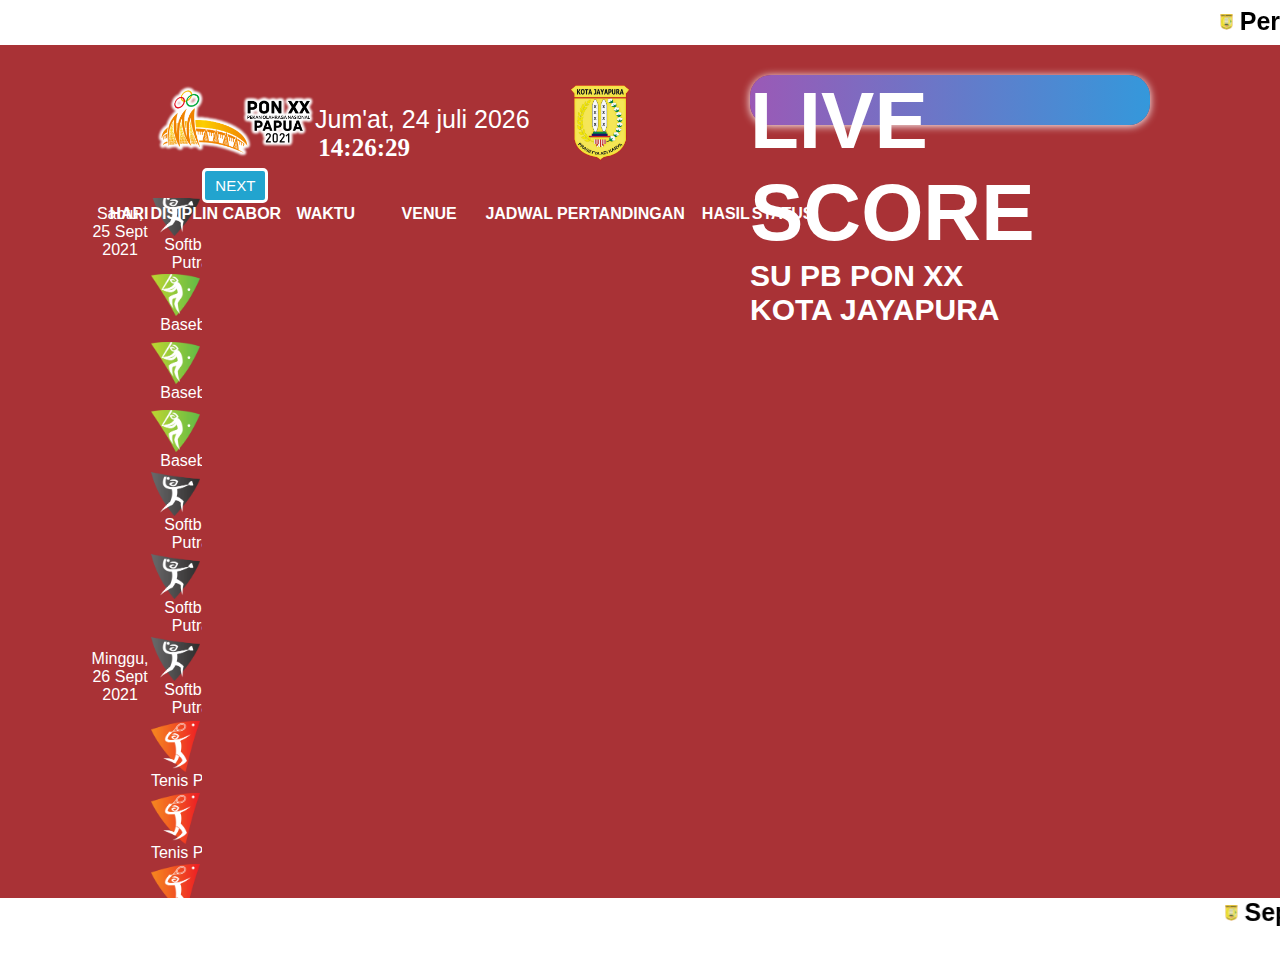
<file: index.html>
<!DOCTYPE html>
<html lang="en">

<head>
    <meta charset="UTF-8">
    <meta http-equiv="X-UA-Compatible" content="IE=edge">
    <meta name="viewport" content="width=device-width, initial-scale=1.0">
    <title>Live Score</title>
</head>
<link rel="stylesheet" type="text/css" href="style.css?as">
<link rel="stylesheet" href="https://cdn.jsdelivr.net/npm/bootstrap@5.1.1/dist/css/bootstrap.min.css" integrity="sha384-F3w7mX95PdgyTmZZMECAngseQB83DfGTowi0iMjiWaeVhAn4FJkqJByhZMI3AhiU" crossorigin="anonymous">
<style>
    a, button,input[type=submit],input[type=reset] {
        font-family: sans-serif;
        font-size: 15px;
        background: #22a4cf;
        color: white;
        border: white 3px solid;
        border-radius: 5px;
        padding: 5px 10px;
        padding: 6px 10px;
        margin-top: 10px;
        float: right;
        margin-right: 50px;
    }
    a {
        text-decoration: none;
    }
    a:hover, button:hover, input[type=submit]:hover, input[type=reset]:hover{
        opacity:0.9;
    }
    </style>
<body>
    <div class="wrapper">
        <center>
            <div class="col-12 text-center">
                <marquee>

                    <p><b><img src="img/logkota.png"> Persiapan Welcome Party </b></p>
                </marquee>
            </div>
        </center>
    </div>
    <div class="row" style="padding: 30px;">
        <div class="col-12 col-md-4 text-left">
            <div class="logo"><img src="img/logopon.png"></div>
        </div>
        <div class="col-12 col-md-4 text-center">
            <div class="live">
                <h1>LIVE SCORE</h1>
                <h1 class="sub">SU PB PON XX<br> KOTA JAYAPURA</h1>    
            </div>
        </div>
        <div class="col-12 col-md-4 text-right">
            <div class="logkota"><img src="img/logkota.png"></div>
        </div>
    </div>
    <div class="row">
        <div class="col-12 col-md-4 text-center">
            <div style="color : #fff;font-size: 25px;" id='dino'></div>
        </div>
        <div class="col-12 col-md-4 text-center">
            
        </div>
        <div class="col-12 col-md-4 text-center">
            <h1 style="font-size: 25px; font-family: verdana; color: #fff; float: right; margin-right: 160px;" id="jam"></h1>
        </div>
    </div>
    <a href="new_medali.html">NEXT</a>
    <div class="navbar">



    </div>

    <script type="text/javascript">
        window.onload = function() {
            jam();
        }

        function jam() {
            var e = document.getElementById('jam'),
                d = new Date(),
                h, m, s;
            h = d.getHours();
            m = set(d.getMinutes());
            s = set(d.getSeconds());

            e.innerHTML = h + ':' + m + ':' + s;

            setTimeout('jam()', 1000);
        }

        function set(e) {
            e = e < 10 ? '0' + e : e;
            return e;
        }
    </script>
    <script type='text/javascript'>
        window.setTimeout("hari()", 0)

        function hari() {
            var namah = new Array("Minggu", "Senin", "Selasa", "Rabu", "Kamis", "Jum'at", "Sabtu");
            var namab = new Array("januari", "februari", "maret", "april", "mei", "juni", "juli", "agustus", "September", "Oktober", "desember");
            var tanggal = new Date();
            setTimeout("hari()", 0);
            document.getElementById("dino").innerHTML = namah[tanggal.getDay()] + ", " + tanggal.getDate() + " " + namab[tanggal.getMonth()] + " " + tanggal.getFullYear();
        }
    </script>

    <section>
        <table class="table table-light table-hover table-responsive">
            <thead>
                <tr>
                    <th>
                        <h4><b>&nbsp;&nbsp;&nbsp;&nbsp;HARI</b></h4>
                    </th>
                    <th>
                        <h4><b>DISIPLIN CABOR</b></h4>
                    </th>
                    <th>
                         <h4><b>&nbsp;&nbsp;&nbsp;WAKTU&nbsp;&nbsp;&nbsp;&nbsp;</b></h4>
                    </th>
                    <th>
                        <h4><b>&nbsp;&nbsp;&nbsp;&nbsp;&nbsp;&nbsp;VENUE&nbsp;&nbsp;&nbsp;&nbsp;&nbsp;&nbsp;</b></h4>
                    </th>
                    <th>
                        <h4><b>JADWAL PERTANDINGAN</b></h4>
                    </th>
                    <th>
                        <h4 style="text-align: right; margin-left: 15px;"><b>HASIL</b></h4>
                        <left></left>
                    </th>
                    <th>
                        <h4><b>STATUS</b></h4>
                    </th>
                </tr>
            </thead>
        </table>
        <div id="contain">
            <table class="table table-light table-hover table-responsive">
                <tbody >
                    <tr  >
                        <td> Sabtu, 25 Sept 2021</td>
                        <td class="sb"><img src="img/softball1.png"  >Softball Putra</td>
                        <td>08.30 - 10.30</td>
                        <td>Agus Kafiar Uncen</td>
                        <td>PAPUA BARAT &nbsp; -&nbsp; KALIMANTAN TIMUR</td>
                        <td>7&nbsp;-&nbsp;0</td>
                        <td>
                            <div class="end">END</div>
                        </td>
                        </td>
                    </tr>
                    <tr>
                        <td></td>
                        <td class="sb"><img src="img/baseball.png">Baseball</td>
                        <td>08.30 - 12.00</td>
                        <td>Marthen Indey Auri</td>
                        <td>DKI JAKARTA &nbsp; -&nbsp; BANTEN</td>
                        <td>9&nbsp;-&nbsp;2</td>
                        <td>
                            <div class="end">END</div>
                        </td>
                        </td>

                    </tr>
                    <tr>
                        <td></td>
                        <td class="sb"><img src="img/baseball.png">Baseball</td>
                        <td>08.30 - 12.00</td>
                        <td>Agus Kafiar Uncen</td>
                        <td>KALIMANTAN TIMUR &nbsp; -&nbsp; KALIMANTAN TENGAH</td>
                        <td>16&nbsp;-&nbsp;1</td>
                        <td>
                            <div class="end">END</div>
                        </td>
                    </tr>
                    <tr>
                        <td></td>
                        <td class="sb"><img src="img/baseball.png">Baseball</td>
                        <td>13.00 - 16.30</td>
                        <td>Marthen Indey Auri</td>
                        <td>LAMPUNG &nbsp; -&nbsp; PAPUA</td>
                        <td>15&nbsp;-&nbsp;9</td>
                        <td>
                            <div class="end">END</div>
                        </td>
                        </td>
                    </tr>
                    <tr>
                        <td></td>
                        <td class="sb"><img src="img/softball1.png">Softball Putra</td>
                        <td>10.45 - 12.45</td>
                        <td>Agus Kafiar Uncen</td>
                        <td>LAMPUNG &nbsp; -&nbsp; PAPUA</td>
                        <td>8&nbsp;-&nbsp;0</td>
                        <td>
                            <div class="end">END</div>
                        </td>
                    </tr>
                    <tr>
                        <td></td>
                        <td class="sb"><img src="img/softball1.png">Softball Putra</td>
                        <td>13.00 - 15.00</td>
                        <td>Agus Kafiar Uncen</td>
                        <td>BANTEN &nbsp; -&nbsp; SULAWESI TENGGARA</td>
                        <td>0&nbsp;-&nbsp;7</td>
                        <td>
                            <div class="end">END</div>
                        </td>
                    </tr>
                    <tr>
                        <td>Minggu, 26 Sept 2021</td>
                        <td class="sb"><img src="img/softball1.png">Softball Putra</td>
                        <td>13.00 - 15.00</td>
                        <td>Agus Kafiar Uncen</td>
                        <td>BANTEN &nbsp; -&nbsp; DKI JAKARTA</td>
                        <td>2&nbsp;-&nbsp;10</td>
                        <td>
                            <div class="end">END</div>
                        </td>
                    </tr>
                    <tr>
                        <td></td>
                        <td class="sb"><img src="img/tenis.png">Tenis Putra</td>
                        <td>13.00 - Selesai</td>
                        <td>Lapangan Tenis Walikota</td>
                        <td>JAWA BARAT &nbsp; -&nbsp; NUSA TENGGARA BARAT </td>
                        <td>2&nbsp;-&nbsp;1</td>
                        <td>
                            <div class="end">END</div>
                        </td>
                    </tr>
                    <tr>
                        <td></td>
                        <td class="sb"><img src="img/tenis.png">Tenis Putra </td>
                        <td>13.00 - Selesai</td>
                        <td>Lapangan Tenis Walikota</td>
                        <td>DKI JAKARTA &nbsp; -&nbsp; JAWA TENGAH </td>
                        <td>2&nbsp;-&nbsp;1</td>
                        <td>
                            <div class="end">END</div>
                        </td>
                    </tr>
                    <tr>
                        <td></td>
                        <td class="sb"><img src="img/tenis.png">Tenis Putra </td>
                        <td>13.00 - Selesai</td>
                        <td>Lapangan Tenis Walikota</td>
                        <td>PAPUA &nbsp; -&nbsp; SUMATERA SELATAN</td>
                        <td>3&nbsp;-&nbsp;0</td>
                        <td>
                            <div class="end">END</div>
                        </td>
                    </tr>
                    <tr>
                        <td></td>
                        <td class="sb"><img src="img/tenis.png">Tenis Putra</td>
                        <td>13.00 - Selesai</td>
                        <td>Lapangan Tenis Walikota</td>
                        <td>KALIMANTAN TIMUR &nbsp; -&nbsp; BALI</td>
                        <td>3&nbsp;-&nbsp;0</td>
                        <td>
                            <div class="end">END</div>
                        </td>
                    </tr>
                    <tr>
                        <td></td>
                        <td class="sb"><img src="img/tenis.png">Tenis Putri </td>
                        <td>13.00 - Selesai</td>
                        <td>Lapangan Tenis Walikota</td>
                        <td>PAPUA BARAT &nbsp; -&nbsp; KALIMANTAN SELATAN</td>
                        <td>3&nbsp;-&nbsp;0</td>
                        <td>
                            <div class="end">END</div>
                        </td>
                    </tr>
                    <tr>
                        <td></td>
                        <td class="sb"><img src="img/tenis.png">Tenis Putri </td>
                        <td>13.00 - Selesai</td>
                        <td>Lapangan Tenis Walikota</td>
                        <td>JAWA BARAT &nbsp; -&nbsp; SUMATRA SELATAN</td>
                        <td>3&nbsp;-&nbsp;0</td>
                        <td>
                            <div class="end">END</div>
                        </td>
                    </tr>
                    <tr>
                        <td></td>
                        <td class="sb"><img src="img/tenis.png">Tenis Putri </td>
                        <td>13.00 - Selesai</td>
                        <td>Lapangan Tenis Walikota</td>
                        <td>DKI JAKARTA &nbsp; -&nbsp; JAWA TENGAH</td>
                        <td>3&nbsp;-&nbsp;0</td>
                        <td>
                            <div class="end">END</div>
                        </td>
                    </tr>
                    <tr>
                        <td></td>
                        <td class="sb"><img src="img/softball1.png">Softball Putra</td>
                        <td>14.14 - 16.15</td>
                        <td>Marthen Indey Auri</td>
                        <td>PAPUA BARAT &nbsp; -&nbsp; PAPUA</td>
                        <td>3&nbsp;-&nbsp;4</td>
                        <td>
                            <div class="end">END</div>
                        </td>
                    </tr>
                  
                    <tr>
                        <td>Senin, 27 Sept 2021</td>
                        <td class="sb"><img src="img/takraw.png">Sepak Takraw Putra</td>
                        <td>08.00 - 11.00</td>
                        <td>GOR Trikora Uncen</td>
                        <td>JAWA TIMUR &nbsp; -&nbsp; DKI JAKARTA</td>
                        <td>2&nbsp;-&nbsp;1</td>
                        <td ><div class="end">END</div></td>
                    </tr>

                    <tr>
                        <td></td>
                        <td class="sb"><img src="img/takraw.png">Sepak Takraw Putra</td>
                        <td>08.00 - 11.00</td>
                        <td>GOR Trikora Uncen</td>
                        <td>SULAWESI SELATAN &nbsp; -&nbsp; PAPUA</td>
                        <td>3&nbsp;-&nbsp;0</td>
                        <td><div class="end">END</div></td>
                    </tr>

                    <tr>
                        <td></td>
                        <td class="sb"><img src="img/takraw.png">Sepak Takraw Putri</td>
                        <td>08.00 - 11.00</td>
                        <td>GOR Trikora Uncen</td>
                        <td>DKI JAKARTA &nbsp; -&nbsp; RIAU</td>
                        <td>3&nbsp;-&nbsp;0</td>
                        <td><div class="end">END</div></td>
                    </tr>

                    <tr>
                        <td></td>
                        <td class="sb"><img src="img/Dayung.png">Dayung Canoeing</td>
                        <td>08.00</td>
                        <td>Teluk Yotefa (H1)</td>
                        <td>SULAWESI UTARA <br> SUMATRA UTARA <br> DKI JAKARTA <br> MALUKU <br> BANTEN</td>
                        <td>&nbsp;-&nbsp;</td>
                        <td><div class="end">END</div></td>
                    </tr>
                    <tr>
                        <td></td>
                        <td class="sb"><img src="img/Dayung.png">Dayung Canoeing</td>
                        <td>08.15</td>
                        <td>Teluk Yotefa (H1)</td>
                        <td>PAPUA BARAT <br> SUMATRA BARAT <br> KALIMANTAN SELATAN <br> KALIMANTAN TENGAH <br> DKI JAKARTA <br> SULAWESI BARAT</td>
                        <td>&nbsp;-&nbsp;</td>
                        <td><div class="end">END</div></td>
                        </td>
                    </tr>
                    <tr>
                        <td></td>
                        <td class="sb"><img src="img/Dayung.png">Dayung Canoeing</td>
                        <td>08.30</td>
                        <td>Teluk Yotefa (H2)</td>
                        <td>JAMBI <br> KALIMANTAN TENGAH  <br> JAWA TIMUR <br> DKI JAKARTA <br> SULAWESI SELATAN <br> RIAU</td>
                        <td>&nbsp;-&nbsp;</td>
                        <td><div class="end">END</div></td>
                        </td>
                    </tr>
                    <tr>
                        <td></td>
                        <td class="sb"><img src="img/softball1.png">Softball Putra</td>
                        <td>08.30 - 10.30</td>
                        <td>Agus Kafiar Uncen</td>
                        <td>LAMPUNG - BANTEN</td>
                        <td>12&nbsp;-&nbsp;1</td>
                        <td> <div class="end">END</div></td>
                    </tr>
                    <tr>
                        <td></td>
                        <td class="sb"><img src="img/baseball.png">Baseball</td>
                        <td>08.30 - 12.00</td>
                        <td>Agus Kafiar Uncen</td>
                        <td>KALIMANTAN TIMUR VS PAPUA</td>
                        <td>12&nbsp;-&nbsp;2</td>
                        <td><div class="end">END</div></td>
                    </tr>
                    <tr>
                        <td></td>
                        <td class="sb"><img src="img/baseball.png">Baseball</td>
                        <td>08.30 - 12.00</td>
                        <td>Marthen Indey Auri</td>
                        <td>LAMPUNG VS JAWA BARAT</td>
                        <td>&nbsp;-&nbsp;</td>
                        <td>On Schedule
                        </td>
                        </td>
                    </tr>
                    <tr>
                        <td></td>
                        <td class="sb"><img src="img/Dayung.png">Dayung Canoeing</td>
                        <td>08.45</td>
                        <td>Teluk Yotefa (H1)</td>
                        <td>JAWA TIMUR <br>JAMBI  <br> PAPUA <br> SULAWESI UTARA <br> SULAWESI BARAT <br> KALIMANTAN SELATAN </td>
                        <td>&nbsp;-&nbsp;</td>
                        <td><div class="end">END</div></td>
                        </td>
                    </tr>
                    <tr>
                        <td></td>
                        <td class="sb"><img src="img/Dayung.png">Dayung Canoeing</td>
                        <td>09.00</td>
                        <td>Teluk Yotefa (H2)</td>
                        <td>JAMBI <br>SUMATRA BARAT <br>PAPUA  <br> JAWA TIMUR <br>LAMPUNG </td>
                        <td>&nbsp;-&nbsp;</td>
                        <td><div class="end">END</div></td>
                        </td>
                    </tr>
                    <tr>
                        <td></td>
                        <td class="sb"><img src="img/tenis.png">Tenis Putra</td>
                        <td>09.00</td>
                        <td>Lapangan Tenis Walikota</td>
                        <td>JAWA TIMUR VS NUSA TENGGARA BARAT </td>
                        <td>2&nbsp;-&nbsp;0</td>
                        <td><div class="end">END</div>
                        </td>
                        </td>
                    </tr>
                    <tr>
                        <td></td>
                        <td class="sb"><img src="img/tenis.png">Tenis Putra</td>
                        <td>09.00</td>
                        <td>Lapangan Tenis Walikota</td>
                        <td>PAPUA BARAT  VS JAWA TENGAH </td>
                        <td>2&nbsp;-&nbsp;0</td>
                        <td><div class="end">END</div>
                        </td>
                        </td>
                    </tr>
                    <tr>
                        <td></td>
                        <td class="sb"><img src="img/tenis.png">Tenis Putra</td>
                        <td>09.00</td>
                        <td>Lapangan Tenis Walikota</td>
                        <td>BENGKULU VS SUMATERA SELATAN </td>
                        <td>2&nbsp;-&nbsp;0</td>
                        <td><div class="end">END</div>
                        </td>
                        </td>
                    </tr>
                    <tr>
                        <td></td>
                        <td class="sb"><img src="img/tenis.png">Tenis Putra</td>
                        <td>09.00</td>
                        <td>Lapangan Tenis Walikota</td>
                        <td>BANGKA BELITUNG VS BALI </td>
                        <td>1&nbsp;-&nbsp;2</td>
                        <td><div class="end">END</div>
                        </td>
                        </td>
                    </tr>
                    <tr>
                        <td></td>
                        <td class="sb"><img src="img/tenis.png">Tenis Putra</td>
                        <td>09.00</td>
                        <td>Lapangan Tenis Walikota</td>
                        <td> JAWA TIMUR VS KALIMANTAN SELATAN</td>
                        <td>2&nbsp;-&nbsp;0</td>
                        <td><div class="end">END</div>
                        </td>
                        </td>
                    </tr>
                    <tr>
                        <td></td>
                        <td class="sb"><img src="img/tenis.png">Tenis Putra</td>
                        <td>09.00</td>
                        <td>Lapangan Tenis Walikota</td>
                        <td>PAPUA VS SUMATERA SELATAN </td>
                        <td>2&nbsp;-&nbsp;0</td>
                        <td><div class="end">END</div>
                        </td>
                        </td>
                    </tr>
                    <tr>
                        <td></td>
                        <td class="sb"><img src="img/tenis.png">Tenis Putra</td>
                        <td>09.00</td>
                        <td>Lapangan Tenis Walikota</td>
                        <td>NUSA TENGGARA BARAT VS JAWA TENGAH </td>
                        <td>1&nbsp;-&nbsp;2</td>
                        <td><div class="end">END</div>
                        </td>
                        </td>
                    </tr>
                    <tr>
                        <td></td>
                        <td class="sb"><img src="img/Dayung.png">Dayung Canoeing</td>
                        <td>09.15</td>
                        <td>Teluk Yotefa (H2)</td>
                        <td>JAWA TIMUR<br>BANTEN<br>JAWA BARAT<br>SULAWESI UTARA<br>JAMBI<br>PAPUA</td>
                        <td>&nbsp;-&nbsp;</td>
                        <td><div class="end">END</div></td>
                        </td>
                    </tr>
                    <tr>
                        <td></td>
                        <td class="sb"><img src="img/Dayung.png">Dayung Canoeing</td>
                        <td>09.30</td>
                        <td>Teluk Yotefa (H2)</td>
                        <td>JAWA BARAT<br>SULAWESI UTARA <br> PAPUA BARAT <br> KALIMANTAN SELATAN  <br>PAPUA<br>BANTEN </td>
                        <td>&nbsp;-&nbsp;</td>
                        <td><div class="end">END</div></td>
                        </td>
                    </tr>
                    <tr>
                        <td></td>
                        <td class="sb"><img src="img/Dayung.png">Dayung Canoeing</td>
                        <td>09.45</td>
                        <td>Teluk Yotefa (H2)</td>
                        <td>SUMATERA BARAT <br>JAWA BARAT <br> PAPUA BARAT <br>SULAWESI TENGAH  <br>BANTEN </td>
                        <td>&nbsp;-&nbsp;</td>
                        <td><div class="end">END</div></td>
                        </td>
                    </tr>
                    <tr>
                        <td></td>
                        <td class="sb"><img src="img/Dayung.png">Dayung Canoeing</td>
                        <td>10.00</td>
                        <td>Teluk Yotefa (H3)</td>
                        <td> JAWA TENGAH<br>KALIMANTAN TENGAH <br>RIAU  <br> JAWA BARAT </td>
                        <td>&nbsp;-&nbsp;</td>
                        <td><div class="end">END</div></td>
                        </td>
                    </tr>
                    <tr>
                        <td></td>
                        <td class="sb"><img src="img/sepaturoda.png">Sepatu Roda Putri</td>
                        <td>10.30-12.00</td>
                        <td>Klementinal Roller Sport Arena</td>
                        <td>FINAL ITT 100 M</td>
                        <td>&nbsp;-&nbsp;</td>
                        <td>On Schedule
                        </td>
                        </td>
                    </tr>
                    <tr>
                        <td></td>
                        <td class="sb"><img src="img/sepaturoda.png">Sepatu Roda Putra</td>
                        <td>10.30-12.00</td>
                        <td>Klementinal Roller Sport Arena</td>
                        <td>FINAL ITT 100 M</td>
                        <td>&nbsp;-&nbsp;</td>
                        <td>On Schedule
                        </td>
                        </td>
                    </tr>
                    <tr>
                        <td></td>
                        <td class="sb"><img src="img/softball1.png">Softball Putra</td>
                        <td>10.45-12.45</td>
                        <td>Agus Kafiar Uncen</td>
                        <td>PAPUA - SULAWESI TENGGARA</td>
                        <td>3&nbsp;-&nbsp;5</td>
                        <td> <div class="end">END</div>
                        </td>
                        </td>
                    </tr>
                 
                    <tr>
                        <td></td>
                        <td class="sb"><img src="img/takraw.png">Sepak Takraw Putra</td>
                        <td>13.00 - 16.00</td>
                        <td>GOR Trikora Uncen</td>
                        <td>DKI JAKARTA - RIAU </td>
                        <td>3&nbsp;-&nbsp;0</td>
                        <td><div class="end">END</div>
                        </td>
                        </td>
                    </tr>
                    <tr>
                        <td></td>
                        <td class="sb"><img src="img/takraw.png">Sepak Takraw</td>
                        <td>12.00</td>
                        <td>GOR Trikora Uncen</td>
                        <td>SULAWESI SELATAN - PAPUA </td>
                        <td>3&nbsp;-&nbsp;0</td>
                        <td><div class="end">END</div>
                        </td>
                        </td>
                    </tr>
                    <tr>
                        <td></td>
                        <td class="sb"><img src="img/takraw.png">Sepak Takraw</td>
                        <td>12.00</td>
                        <td>GOR Trikora Uncen</td>
                        <td>DKI JAKARTA - JAWA TIMUR</td>
                        <td>1&nbsp;-&nbsp;2</td>
                        <td><div class="end">END</div> </td>
                    </tr>
                    <tr>
                        <td></td>
                        <td class="sb"><img src="img/softball1.png">Softball Putra</td>
                        <td>13.00 - 15.00</td>
                        <td>Agus Kafiar Uncen</td>
                        <td>DKI JAKARTA - KALIMANTAN TIMUR  </td>
                        <td>7&nbsp;-&nbsp;0</td>
                        <td><div class="end">END</div>
                        </td>
                        </td>
                    </tr>
                    <tr>
                        <td></td>
                        <td class="sb"><img src="img/baseball.png">Baseball</td>
                        <td>13.00 - 16.30</td>
                        <td>Marthen Indey Auri</td>
                        <td>KALIMANTAN TENGAH - BANTEN</td>
                        <td>&nbsp;-&nbsp;</td>
                        <td><div class="end">END</div></td>
                        </td>
                    </tr>
                    <tr>
                        <td></td>
                        <td class="sb"><img src="img/sepaturoda.png">Sepatu Roda Putri</td>
                        <td>14.30-16.00</td>
                        <td>Klementinal Roller Sport Arena</td>
                        <td>FINAL ITT 400 M</td>
                        <td>&nbsp;-&nbsp;</td>
                        <td>On Schedule
                        </td>
                        </td>
                    </tr>
                    <tr>
                        <td></td>
                        <td class="sb"><img src="img/sepaturoda.png">Sepatu Roda Putra</td>
                        <td>14.30-16.00</td>
                        <td>Klementinal Roller Sport Arena</td>
                        <td>FINAL ITT 400 M</td>
                        <td>&nbsp;-&nbsp;</td>
                        <td>On Schedule
                        </td>
                        </td>
                    </tr>
                   
                    <tr>
                        <td></td>
                        <td class="sb"><img src="img/sepakbola.png">Sepak Bola</td>
                        <td>15.00</td>
                        <td>Stadion Mandala</td>
                        <td>PAPUA &nbsp; -&nbsp; JAWA BARAT</td>
                        <td>5&nbsp;-&nbsp;1</td>
                        <td><div class="end">END</div></td>
                    </tr>

                    <tr>
                        <td></td>
                        <td class="sb"><img src="img/sepakbola.png">Sepak Bola</td>
                        <td>15.00</td>
                        <td>Mahacandra Uncen</td>
                        <td>JAWA TIMUR &nbsp; -&nbsp; SULAWESI SELATAN</td>
                        <td>3&nbsp;-&nbsp;0</td>
                        <td><div class="end">END</div></td>
                    </tr>
                    <tr>
                        <td></td>
                        <td class="sb"><img src="img/sepakbola.png">Sepak Bola</td>
                        <td>15.00</td>
                        <td>Barbanas Yaouwe Kab Jayapura </td>
                        <td>KALIMANTAN TIMUR &nbsp; -&nbsp; BENGKULU</td>
                        <td>&nbsp;-&nbsp;</td>
                        <td>On Schedule
                        </td>
                        </td>
                    </tr>
                    <tr>
                        <td></td>
                        <td class="sb"><img src="img/sepaturoda.png">Sepatu Roda Putri</td>
                        <td>17.00-18.30</td>
                        <td>Klementinal Roller Sport Arena</td>
                        <td>FINAL 15.000 M</td>
                        <td>&nbsp;-&nbsp;</td>
                        <td>On Schedule
                        </td>
                        </td>
                    </tr>
                    <tr>
                        <td></td>
                        <td class="sb"><img src="img/sepaturoda.png">Sepatu Roda Putra</td>
                        <td>17.00-18.30</td>
                        <td>Klementinal Roller Sport Arena</td>
                        <td>FINAL 15.000 M</td>
                        <td>&nbsp;-&nbsp;</td>
                        <td>On Schedule
                        </td>
                        </td>
                    </tr>
                    
                    <tr>
                        <td> Selasa, 28 Sept 2021</td>
                        <td class="sb"><img src="img/takraw.png">Sepak Takraw Putra</td>
                        <td>08.00 - 11.00</td>
                        <td>GOR Trikora Uncen</td>
                        <td>JAWA TIMUR &nbsp; -&nbsp; RIAU</td>
                        <td>2&nbsp;-&nbsp;1</td>
                        <td><div class="end">END</div></td>
                    </tr>
                    <tr> 
                        <td></td>
                        <td class="sb"><img src="img/takraw.png">Sepak Takraw Putri</td>
                        <td>08.00 - 11.00</td>
                        <td>GOR Trikora Uncen</td>
                        <td>DKI JAKARTA &nbsp; -&nbsp; JAWA TIMUR</td>
                        <td>0&nbsp;-&nbsp;2</td>
                        <td><div class="end">END</div></td>
                    </tr>
                    <tr> 
                        <td></td>
                        <td class="sb"><img src="img/Dayung.png">Dayung Canoeing</td>
                        <td>08.00</td>
                        <td>Teluk Yotefa</td>
                        <td></td>
                        <td>&nbsp;-&nbsp;</td>
                        <td>On Schedule</td>
                        </td>
                        </td>
                    </tr>
                    <tr> <td></td>
                        <td class="sb"><img src="img/Dayung.png">Dayung Canoeing</td>
                        <td>08.00</td>
                        <td>Teluk Youtefa</td>
                        <td></td>
                        <td>&nbsp;-&nbsp;</td>
                        <td>On Schedule</td>
                        </td>
                        </td>
                    </tr>
                    <tr> <td></td>
                        <td class="sb"><img src="img/Dayung.png">Dayung Canoeing</td>
                        <td>08.15</td>
                        <td>Teluk Youtefa</td>
                        <td></td>
                        <td>&nbsp;-&nbsp;</td>
                        <td>On Schedule</td>
                        </td>
                        </td>
                    </tr>
                    <tr> <td></td>
                        <td class="sb"><img src="img/softball1.png">Softball Putra</td>
                        <td>08.30 - 10.30
                        </td>
                        <td>Agus Kafiar Uncen 
                        </td>
                        <td>SULAWESI TENGGARA - KALIMANTAN TIMUR</td>
                        <td>7&nbsp;-&nbsp;0</td>
                        <td><div class="end">END</div></td>
                    </tr>
                    <tr> <td></td>
                        <td class="sb"><img src="img/softball1.png">Softball Putra</td>
                        <td>08.30 - 12.00
                        </td>
                        <td>Agus Kafiar Uncen 
                        </td>
                        <td>BANTEN - KALIMANTAN TIMUR</td>
                        <td>&nbsp;-&nbsp;</td>
                        <td>On Schedule</td>
                        </td>
                        </td>
                    </tr>
                    <tr> <td></td>
                        <td class="sb"><img src="img/baseball.png">Baseball</td>
                        <td>08.30 - 12.00
                        </td>
                        <td>Marthen Indey Auri  
                        </td>
                        <td>DKI JAKARTA - LAMPUNG</td>
                        <td>10&nbsp;-&nbsp;13</td>
                        <td><div class="end">END</div></td>
                    </tr>
                    <tr> <td></td>
                        <td class="sb"><img src="img/Dayung.png">Dayung Canoeing</td>
                        <td>08.45</td>
                        <td>Teluk Youtefa</td>
                        <td></td>
                        <td>&nbsp;-&nbsp;</td>
                        <td>On Schedule</td>
                        </td>
                        </td>
                    </tr>
                    <tr>
                        <td></td>
                        <td class="sb"><img src="img/tenis.png">Tenis Putra</td>
                        <td>09.00 - Selesai</td>
                        <td>Lapangan Tenis Walikota</td>
                        <td>JAWA TIMUR &nbsp; -&nbsp;JAWA BARAT </td>
                        <td>3&nbsp;-&nbsp;0</td>
                        <td><div class="end">END</div></td>
                    </tr>   
                    <tr>
                        <td></td>
                        <td class="sb"><img src="img/tenis.png">Tenis Putra</td>
                        <td>09.00 - Selesai</td>
                        <td>Lapangan Tenis Walikota</td>
                        <td>PAPUA BARAT &nbsp; -&nbsp;DKI JAKARTA </td>
                        <td>3&nbsp;-&nbsp;0</td>
                        <td><div class="end">END</div></td>
                    </tr>   
                    <tr>
                        <td></td>
                        <td class="sb"><img src="img/tenis.png">Tenis Putra</td>
                        <td>09.00 - Selesai</td>
                        <td>Lapangan Tenis Walikota</td>
                        <td>BENGKULU &nbsp; -&nbsp;PAPUA </td>
                        <td>3&nbsp;-&nbsp;0</td>
                        <td><div class="end">END</div></td>
                    </tr>   
                    <tr>
                        <td></td>
                        <td class="sb"><img src="img/tenis.png">Tenis Putra</td>
                        <td>09.00 - Selesai</td>
                        <td>Lapangan Tenis Walikota</td>
                        <td>BANGKA BELITUNG &nbsp; -&nbsp;KALIMANTAN TIMUR </td>
                        <td>2&nbsp;-&nbsp;1</td>
                        <td><div class="end">END</div></td>
                    </tr>   
                    <tr>
                        <td></td>
                        <td class="sb"><img src="img/tenis.png">Tenis Putri</td>
                        <td>09.00 - Selesai</td>
                        <td>Lapangan Tenis Walikota</td>
                        <td>JAWA TIMUR &nbsp; -&nbsp;PAPUA BARAT </td>
                        <td>3&nbsp;-&nbsp;0</td>
                        <td><div class="end">END</div></td>
                    </tr>
                    <tr>
                        <td></td>
                        <td class="sb"><img src="img/tenis.png">Tenis Putri</td>
                        <td>09.00 - Selesai</td>
                        <td>Lapangan Tenis Walikota</td>
                        <td>PAPUA &nbsp; -&nbsp;JAWA BARAT  </td>
                        <td>3&nbsp;-&nbsp;0</td>
                        <td><div class="end">END</div></td>
                    </tr>
                    <tr>
                        <td></td>
                        <td class="sb"><img src="img/tenis.png">Tenis Putri</td>
                        <td>09.00 - Selesai</td>
                        <td>Lapangan Tenis Walikota</td>
                        <td>NUSA TENGGARA BARAT &nbsp; -&nbsp;DKI JAKARTA   </td>
                        <td>0&nbsp;-&nbsp;3</td>
                        <td><div class="end">END</div></td>
                    </tr>
                    <tr> <td></td>
                        <td class="sb"><img src="img/Dayung.png">Dayung Canoeing</td>
                        <td>09.00</td>
                        <td>Teluk Youtefa</td>
                        <td></td>
                        <td>&nbsp;-&nbsp;</td>
                        <td>On Schedule</td>
                        </td>
                        </td>
                    </tr>
                    <tr> <td></td>
                        <td class="sb"><img src="img/Dayung.png">Dayung Canoeing</td>
                        <td>09.15</td>
                        <td>Teluk Youtefa</td>
                        <td></td>
                        <td>&nbsp;-&nbsp;</td>
                        <td>On Schedule</td>
                        </td>
                        </td>
                    </tr>
                    <tr> <td></td>
                        <td class="sb"><img src="img/Dayung.png">Dayung Canoeing</td>
                        <td>09.30</td>
                        <td>Teluk Youtefa</td>
                        <td></td>
                        <td>&nbsp;-&nbsp;</td>
                        <td>On Schedule</td>
                        </td>
                        </td>
                    </tr>
                    <tr> <td></td>
                        <td class="sb"><img src="img/Dayung.png">Dayung Canoeing</td>
                        <td>09.45</td>
                        <td>Teluk Youtefa</td>
                        <td></td>
                        <td>&nbsp;-&nbsp;</td>
                        <td>On Schedule</td>
                        </td>
                        </td>
                    </tr>
                    <tr> <td></td>
                        <td class="sb"><img src="img/Dayung.png">Dayung Canoeing</td>
                        <td>10.00.45</td>
                        <td>Teluk Youtefa</td>
                        <td></td>
                        <td>&nbsp;-&nbsp;</td>
                        <td>On Schedule</td>
                        </td>
                        </td>
                    </tr>
                    <tr>
                        <td></td>
                        <td class="sb"><img src="img/sepaturoda.png">Sepatu Roda Putri</td>
                        <td>10.30-12.00</td>
                        <td>Klementinal Roller Sport Arena</td>
                        <td>FINAL ITT 200 M </td>
                        <td>PAPUA <br> (JUARA 1)</td>
    
                        <td><div class="end">END</div></td>
                    </tr>
                    <tr>
                        <td></td>
                        <td class="sb"><img src="img/sepaturoda.png">Sepatu Roda Putra</td>
                        <td>10.30-12.00</td>
                        <td>Klementinal Roller Sport Arena</td>
                        <td>FINAL ITT 200 M</td>
                        <td>PAPUA <br> (JUARA 1)</td>
                        <td><div class="end">END</div></td>
                    </tr>
                    <tr>
                        <td></td>
                        <td class="sb"><img src="img/takraw.png">Sepak Takraw Putri</td>
                        <td>13.00 - 16.00</td>
                        <td>GOR Trikora Uncen</td>
                        <td>SEMIFINAL DOUBLE PUTRI</td>
                        <td>JAWA TIMUR</td>
                        <td><div class="end">END</div></td> 
                    </tr>
                    <tr>
                        <td></td>
                        <td class="sb"><img src="img/takraw.png">Sepak Takraw Putri</td>
                        <td>13.00 - 16.00</td>
                        <td>GOR Trikora Uncen</td>
                        <td>SEMIFINAL DOUBLE PUTRI</td>
                        <td>DKI JAKARTA</td>
                        <td><div class="end">END</div></td> 
                    </tr>
                    <tr>
                        <td></td>
                        <td class="sb"><img src="img/softball1.png">Softball Putra</td>
                        <td>13.00 - 15.00 </td>
                        <td>Agus Kafiar Uncen</td>
                        <td>LAMPUNG &nbsp; -&nbsp; PAPUA BARAT</td>
                        <td>9&nbsp;-&nbsp;0</td>
                        <td><div class="end">END</div></td>
                    </tr>
                    <tr> <td></td>
                        <td class="sb"><img src="img/Dayung.png">Dayung Canoeing</td>
                        <td>14.00</td>
                        <td>Teluk Youtefa</td>
                        <td></td>
                        <td>&nbsp;-&nbsp;</td>
                        <td>On Schedule</td>
                        </td>
                        </td>
                    </tr>
                    <tr> <td></td>
                        <td class="sb"><img src="img/Dayung.png">Dayung Canoeing</td>
                        <td>14.15</td>
                        <td>Teluk Youtefa</td>
                        <td></td>
                        <td>&nbsp;-&nbsp;</td>
                        <td>On Schedule</td>
                        </td>
                        </td>
                    </tr>
                    <tr> <td></td>
                        <td class="sb"><img src="img/Dayung.png">Dayung Canoeing</td>
                        <td>14.30</td>
                        <td>Teluk Youtefa</td>
                        <td></td>
                        <td>&nbsp;-&nbsp;</td>
                        <td>On Schedule</td>
                        </td>
                        </td>
                    </tr>
                    <tr>
                        <td></td>
                        <td class="sb"><img src="img/sepaturoda.png">Sepatu Roda Putri </td>
                        <td>14.30-16.30</td>
                        <td>Klementinal Roller Sport Arena</td>
                        <td>KUALIFIKASI ITT 500 M</td>
                        <td>&nbsp;-&nbsp;</td>
                        <td>On Schedule
                        </td>
                        </td>
                    </tr>
                    <tr>
                        <td></td>
                        <td class="sb"><img src="img/sepaturoda.png">Sepatu Roda Putra </td>
                        <td>14.30-16.30</td>
                        <td>Klementinal Roller Sport Arena</td>
                        <td>KUALIFIKASI ITT 500 M</td>
                        <td>&nbsp;-&nbsp;</td>
                        <td>On Schedule
                        </td>
                        </td>
                    </tr>
                    <tr>
                        <td></td>
                        <td class="sb"><img src="img/sepaturoda.png">Sepatu Roda Putri </td>
                        <td>14.30-16.30</td>
                        <td>Klementinal Roller Sport Arena</td>
                        <td>FINAL ITT 500 M</td>
                        <td>&nbsp;-&nbsp;</td>
                        <td>On Schedule
                        </td>
                        </td>
                    </tr>
                    <tr>
                        <td></td>
                        <td class="sb"><img src="img/sepaturoda.png">Sepatu Roda Putra </td>
                        <td>14.30-16.30</td>
                        <td>Klementinal Roller Sport Arena</td>
                        <td>FINAL ITT 500 M</td>
                        <td>&nbsp;-&nbsp;</td>
                        <td>On Schedule
                        </td>
                        </td>
                    </tr>
                    <tr>
                        <td></td>
                        <td class="sb"><img src="img/sepaturoda.png">Sepatu Roda  </td>
                        <td>14.30-16.30</td>
                        <td>Klementinal Roller Sport Arena</td>
                        <td> ITT 500 M</td>
                        <td>&nbsp;-&nbsp;</td>
                        <td>On Schedule
                        </td>
                        </td>
                    </tr>
                    <tr> <td></td>
                        <td class="sb"><img src="img/Dayung.png">Dayung Canoeing</td>
                        <td>14.45</td>
                        <td>Teluk Youtefa</td>
                        <td></td>
                        <td>&nbsp;-&nbsp;</td>
                        <td>On Schedule</td>
                        </td>
                        </td>
                    </tr>
                    <tr> <td></td>
                        <td class="sb"><img src="img/Dayung.png">Dayung Canoeing</td>
                        <td>15.00</td>
                        <td>Teluk Youtefa</td>
                        <td></td>
                        <td>&nbsp;-&nbsp;</td>
                        <td>On Schedule</td>
                        </td>
                        </td>
                    </tr>
                    <tr>
                        <td></td>
                        <td class="sb"><img src="img/sepakbola.png">Sepak Bola</td>
                        <td>15.00</td>
                        <td>Mandala Kota Jayapura
                        </td>
                        <td>NUSA TENGGARA TIMUR &nbsp; -&nbsp; MALUKU UTARA</td>
                        <td>1&nbsp;-&nbsp;2</td>
                        <td><div class="end">END</div></td>
                    </tr>
                    <tr>
                        <td></td>
                        <td class="sb"><img src="img/sepakbola.png">Sepak Bola</td>
                        <td>15.00</td>
                        <td>Mahacandra Uncen</td>
                        <td>SUMATERA UTARA &nbsp; -&nbsp; JAWA TENGAH </td>
                        <td>1&nbsp;-&nbsp;1</td>
                        <td><div class="end">END</div></td>
                    </tr>
                    <tr>
                        <td></td>
                        <td class="sb"><img src="img/sepakbola.png">Sepak Bola</td>
                        <td>15.00</td>
                        <td>Barbanas Yaouwe Kab Jayapura 
                        </td>
                        <td>ACEH &nbsp; -&nbsp; SULAWESI UTARA</td>
                        <td>0&nbsp;-&nbsp;1</td>
                        <td><div class="end">END</div></td>
                    </tr>
                    <tr>
                        <td></td>
                        <td class="sb"><img src="img/Dayung.png">Dayung Canoeing</td>
                        <td>15.15</td>
                        <td>Teluk Yotefa (H1)</td>
                        <td></td>
                        <td>&nbsp;-&nbsp;</td>
                        <td>On Schedule</td>
                    </tr>
                    <tr>
                        <td></td>
                        <td class="sb"><img src="img/Dayung.png">Dayung Canoeing</td>
                        <td>15.30</td>
                        <td>Teluk Yotefa (H1)</td>
                        <td></td>
                        <td>&nbsp;-&nbsp;</td>
                        <td>On Schedule</td>
                    </tr>
                    <tr>
                        <td></td>
                        <td class="sb"><img src="img/Dayung.png">Dayung Canoeing</td>
                        <td>15.45</td>
                        <td>Teluk Yotefa (H1)</td>
                        <td></td>
                        <td>&nbsp;-&nbsp;</td>
                        <td>On Schedule</td>
                    </tr>
                    <tr>
                        <td></td>
                        <td class="sb"><img src="img/Dayung.png">Dayung Canoeing</td>
                        <td>16.00</td>
                        <td>Teluk Yotefa (H1)</td>
                        <td></td>
                        <td>&nbsp;-&nbsp;</td>
                        <td>On Schedule</td>
                    </tr>
                    <tr>
                        <td></td>
                        <td class="sb"><img src="img/sepaturoda.png">Sepatu Roda Putri</td>
                        <td>17.00-19.00</td>
                        <td>Klementinal Roller Sport Arena</td>
                        <td>KUALIFIKASI SPRINT 1000 M</td>
                        <td>&nbsp;-&nbsp;</td>
                        <td>On Schedule
                        </td>
                        </td>
                    </tr>
                    <tr>
                        <td></td>
                        <td class="sb"><img src="img/sepaturoda.png">Sepatu Roda Putra</td>
                        <td>17.00-19.00</td>
                        <td>Klementinal Roller Sport Arena</td>
                        <td>KUALIFIKASI SPRINT 1000 M</td>
                        <td>&nbsp;-&nbsp;</td>
                        <td>On Schedule
                        </td>
                        </td>
                    </tr>
                    <tr>
                        <td></td>
                        <td class="sb"><img src="img/sepaturoda.png">Sepatu Roda Putri</td>
                        <td>17.00-19.00</td>
                        <td>Klementinal Roller Sport Arena</td>
                        <td>FINAL SPRINT 1000 M</td>
                        <td>&nbsp;-&nbsp;</td>
                        <td>On Schedule
                        </td>
                        </td>
                    </tr>
                    <tr>
                        <td></td>
                        <td class="sb"><img src="img/sepaturoda.png">Sepatu Roda Putra</td>
                        <td>17.00-19.00</td>
                        <td>Klementinal Roller Sport Arena</td>
                        <td>FINAL SPRINT 1000 M</td>
                        <td>&nbsp;-&nbsp;</td>
                        <td>On Schedule
                        </td>
                        </td>
                    </tr>
                    <tr>
                        <td></td>
                        <td class="sb"><img src="img/sepaturoda.png">Sepatu Roda </td>
                        <td>17.00-19.00</td>
                        <td>Klementinal Roller Sport Arena</td>
                        <td> SPRINT 1000 M</td>
                        <td>&nbsp;-&nbsp;</td>
                        <td>On Schedule
                        </td>
                        </td>
                    </tr>
                    <tr>
                        <td>Rabu, 29 Sept 2021</td>
                        <td class="sb"><img src="img/baseball.png">Baseball</td>
                        <td>08.00 - 11.30</td>
                        <td>Agus Kafiar Uncen  </td>
                        <td>BANTEN - PAPUA</td>
                        <td>&nbsp;-&nbsp;</td>
                        <td>On Schedule</td>
                    </tr>
                    <tr>
                        <td></td>
                        <td class="sb"><img src="img/baseball.png">Baseball</td>
                        <td>08.00 - 11.30</td>
                        <td>Mathen Indey Auri</td>
                        <td>JAWA BARAT - KALIMANTAN TIMUR</td>
                        <td>&nbsp;-&nbsp;</td>
                        <td>On Schedule</td>
                    </tr>
                    <tr>
                        <td></td>
                        <td class="sb"><img src="img/takraw.png">Sepak Takraw Putri</td>
                        <td>08.00 - 11.00</td>
                        <td>GOR Trikora Uncen</td>
                        <td>SEMIFINAL DOUBLE PUTRI</td>
                        <td></td>
                        <td>On Schedule</td>
                    </tr>
                    <tr>
                        <td></td>
                        <td class="sb"><img src="img/takraw.png">Sepak Takraw Putri</td>
                        <td>08.00 - 11.00</td>
                        <td>GOR Trikora Uncen</td>
                        <td>SEMIFINAL DOUBLE PUTRI</td>
                        <td></td>
                        <td>On Schedule</td>
                    </tr>
                    <tr>
                        <td></td>
                        <td class="sb"><img src="img/softball1.png">Softball Putra</td>
                        <td>08.30 - 10.30 </td>
                        <td>Agus Kafiar Uncen</td>
                        <td>LAMPUNG &nbsp; -&nbsp; KALIMANTAN TIMUR</td>
                        <td>&nbsp;-&nbsp;</td>
                        <td>On Schedule</td>
                    </tr>
                    <tr>
                        <td></td>
                        <td class="sb"><img src="img/tenis.png">Tenis Putra</td>
                        <td>09.00 - Selesai</td>
                        <td>Lapangan Tenis Walikota</td>
                        <td>BENGKULU &nbsp; -&nbsp; JAWA BARAT </td>
                        <td>&nbsp;-&nbsp;</td>
                        <td>
                            On Schedule
                        </td>
                    </tr>
                    <tr>
                        <td></td>
                        <td class="sb"><img src="img/tenis.png">Tenis Putra</td>
                        <td>09.00 - Selesai</td>
                        <td>Lapangan Tenis Walikota</td>
                        <td>JAWA TENGAH &nbsp; -&nbsp; KALIMANTAN TIMUR </td>
                        <td>&nbsp;-&nbsp;</td>
                        <td>
                            On Schedule
                        </td>
                        <tr>
                            <td></td>
                            <td class="sb"><img src="img/tenis.png">Tenis Putra</td>
                            <td>09.00 - Selesai</td>
                            <td>Lapangan Tenis Walikota</td>
                            <td>PAPUA BARAT &nbsp; -&nbsp; BANGKA BELITUNG </td>
                            <td>&nbsp;-&nbsp;</td>
                            <td>
                                On Schedule
                            </td>
                        </tr>
                        <tr>
                            <td></td>
                            <td class="sb"><img src="img/tenis.png">Tenis Putra</td>
                            <td>09.00 - Selesai</td>
                            <td>Lapangan Tenis Walikota</td>
                            <td>PAPUA BARAT &nbsp; -&nbsp; BANGKA BELITUNG </td>
                            <td>&nbsp;-&nbsp;</td>
                            <td>
                                On Schedule
                            </td>
                        </tr>
                        <tr>
                            <td></td>
                            <td class="sb"><img src="img/tenis.png">Tenis Putra</td>
                            <td>09.00 - Selesai</td>
                            <td>Lapangan Tenis Walikota</td>
                            <td>PAPUA &nbsp; -&nbsp; JAWA TIMUR </td>
                            <td>&nbsp;-&nbsp;</td>
                            <td>
                                On Schedule
                            </td>
                        </tr>
                        <tr>
                            <td></td>
                            <td class="sb"><img src="img/tenis.png">Tenis Putra</td>
                            <td>09.00 - Selesai</td>
                            <td>Lapangan Tenis Walikota</td>
                            <td>JAWA BARAT &nbsp; -&nbsp; PAPUA BARAT </td>
                            <td>&nbsp;-&nbsp;</td>
                            <td>
                                On Schedule
                            </td>
                        </tr>
                        <tr>
                            <td></td>
                            <td class="sb"><img src="img/tenis.png">Tenis Putra</td>
                            <td>09.00 - Selesai</td>
                            <td>Lapangan Tenis Walikota</td>
                            <td>JAWA TIMUR &nbsp; -&nbsp; JAWA TENGAH </td>
                            <td>&nbsp;-&nbsp;</td>
                            <td>
                                On Schedule
                            </td>
                        </tr>
                        <tr>
                            <td></td>
                            <td class="sb"><img src="img/sepaturoda.png">Sepatu Roda Putra</td>
                            <td>10.30 - 12.00</td>
                            <td>Klementinal Roller Sport Arena</td>
                            <td>Kualifikasi <br> Sprint 500M+D </td>
                            <td>&nbsp;-&nbsp;</td>
                            <td>
                                On Schedule
                            </td>
                        </tr>
                        <tr>
                            <td></td>
                            <td class="sb"><img src="img/sepaturoda.png">Sepatu Roda Putri</td>
                            <td>10.30 - 12.00</td>
                            <td>Klementinal Roller Sport Arena</td>
                            <td>Kualifikasi <br> Sprint 500M+D </td>
                            <td>&nbsp;-&nbsp;</td>
                            <td>
                                On Schedule
                            </td>
                        </tr>
                        <tr>
                            <td></td>
                            <td class="sb"><img src="img/sepaturoda.png">Sepatu Roda Putra</td>
                            <td>10.30 - 12.00</td>
                            <td>Klementinal Roller Sport Arena</td>
                            <td>Final <br> Sprint 500M+D</td>
                            <td></td>
                            <td>
                                On Schedule
                            </td>
                        </tr>
                        <tr>
                            <td></td>
                            <td class="sb"><img src="img/sepaturoda.png">Sepatu Roda Putra</td>
                            <td>10.30 - 12.00</td>
                            <td>Klementinal Roller Sport Arena</td>
                            <td>Final <br> Sprint 500M+D</td>
                            <td></td>
                            <td>
                                On Schedule
                            </td>
                        </tr>
                        <tr>
                            <td></td>
                            <td class="sb"><img src="img/sepaturoda.png">Sepatu Roda</td>
                            <td>10.30 - 12.00</td>
                            <td>Klementinal Roller Sport Arena</td>
                            <td>UPP Sprint 500M+D </td>
                            <td></td>
                            <td>
                                On Schedule
                            </td>
                        </tr>
                        <tr>
                            <td></td>
                            <td class="sb"><img src="img/softball1.png">Softball Putra</td>
                            <td>10.45 - 12.45 </td>
                            <td>Agus Kafiar Uncen</td>
                            <td>DKI JAKARTA &nbsp; -&nbsp; SULAWESI TENGGARA</td>
                            <td>&nbsp;-&nbsp;</td>
                            <td>On Schedule</td>
                        </tr>
                        <tr>
                            <td></td>
                            <td class="sb"><img src="img/baseball.png">Baseball</td>
                            <td>13.00 - 16.30</td>
                            <td>Mathen Indey Auri</td>
                            <td>KALIMANTAN TENGAH - DKI JAKARTA</td>
                            <td>&nbsp;-&nbsp;</td>
                            <td>On Schedule</td>
                        </tr>
                        <tr>
                            <td></td>
                            <td class="sb"><img src="img/takraw.png">Sepak Takraw Putra</td>
                            <td>13.00 - 16.00</td>
                            <td>GOR Trikora Uncen</td>
                            <td>Final Double Putra</td>
                            <td></td>
                            <td>On Schedule</td>
                        </tr>
                        <tr>
                            <td></td>
                            <td class="sb"><img src="img/takraw.png">Sepak Takraw Putri</td>
                            <td>13.00 - 16.00</td>
                            <td>GOR Trikora Uncen</td>
                            <td>Final Double Putri</td>
                            <td></td>
                            <td>On Schedule</td>
                        </tr>
                        <tr>
                            <td></td>
                            <td class="sb"><img src="img/sepaturoda.png">Sepatu Roda Putri</td>
                            <td>14.30 - 17.00</td>
                            <td>Klementinal Roller Sport Arena</td>
                            <td>Final 10.000 M</td>
                            <td></td>
                            <td>
                                On Schedule
                            </td>
                        </tr>
                        <tr>
                            <td></td>
                            <td class="sb"><img src="img/sepaturoda.png">Sepatu Roda Putra</td>
                            <td>14.30 - 17.00</td>
                            <td>Klementinal Roller Sport Arena</td>
                            <td>Final 10.000 M</td>
                            <td></td>
                            <td>
                                On Schedule
                            </td>
                        </tr>
                        <tr>
                            <td></td>
                            <td class="sb"><img src="img/sepaturoda.png">Sepatu Roda</td>
                            <td>14.30 - 17.00</td>
                            <td>Klementinal Roller Sport Arena</td>
                            <td>UPP 10.000 M</td>
                            <td></td>
                            <td>
                                On Schedule
                            </td>
                        </tr>
                        <tr>
                            <td></td>
                            <td class="sb"><img src="img/Paralayang.png">Paralayang</td>
                            <td>08.00</td>
                            <td>Bukit Kampung Buton</td>
                            <td></td>
                            <td></td>
                            <td>On Schedule</td>
                        </tr>
                </tbody>
            </table>
            
        </div>
        
    </section>
    <div id="footer">
        <marquee>
            <p class="news"><b><img src="img/logkota.png">  Seputar Pertandingan : Hasil Cabang Olahraga Dayung Canoeing WK1 500, Juara 1 : <img src="img/papua.png" alt=""> PAPUA, Juara 2 : <img src="img/riau.png" alt=""> RIAU, Juara 3 : <img src="img/sulawesibarat.png" alt=""> SULAWESI BARAT <img src="img/logkota.png" alt=""> Hasil Cabang Olahraga Dayung Canoeing MK4 500, Juara 1 : <img src="img/jabar.png" alt=""> JAWA BARAT, Juara 2 : <img src="img/kalsel.gif" alt=""> KALIMANTAN SELATAN, Juara 3 : <img src="img/papua.png" alt=""> PAPUA. <img src="img/logkota.png" alt=""> Hasil Raihan Medali Sementara Untuk 3 Kontingan Teratas, <img src="img/dki.png" alt=""> DKI JAKARTA : EMAS 12, PERAK 6, PERUNGGU 6 ; <img src="img/papua.png" alt=""> PAPUA : EMAS 10, PERAK 2, PERUNGGU 5; <img src="img/jabar.png" alt=""> JAWA BARAT : EMAS 2, PERAK 4, PERUNGGU 7.  </b></p>
        </marquee>
    </div>
    <script src="https://code.jquery.com/jquery-3.6.0.min.js" integrity="sha256-/xUj+3OJU5yExlq6GSYGSHk7tPXikynS7ogEvDej/m4=" crossorigin="anonymous"></script>
    <script src="https://cdn.jsdelivr.net/npm/bootstrap@5.1.1/dist/js/bootstrap.min.js" integrity="sha384-skAcpIdS7UcVUC05LJ9Dxay8AXcDYfBJqt1CJ85S/CFujBsIzCIv+l9liuYLaMQ/" crossorigin="anonymous"></script>
    <script type="text/javascript">
        var my_time;
        $(document).ready(function() {

            pageScroll();
            $("#contain").mouseover(function() {
                clearTimeout(my_time);
            }).mouseout(function() {
                pageScroll();
            });

        })

        function pageScroll() {
            var objDiv = document.getElementById("contain");
            objDiv.scrollTop = objDiv.scrollTop + 1;


            if (objDiv.scrollTop == (objDiv.scrollHeight - 700)) {
                objDiv.scrollTop = 20;
            }
            my_time = setTimeout('pageScroll()', 80);
        }
    </script>
    <script type="text/javascript">
        $(window).on("load resize ", function() {
  var scrollWidth = $('.tbl-content').width() - $('.tbl-content table').width();
  $('.tbl-header').css({'padding-right':scrollWidth});
}).resize();
    </script>
</body>

</html>
</file>
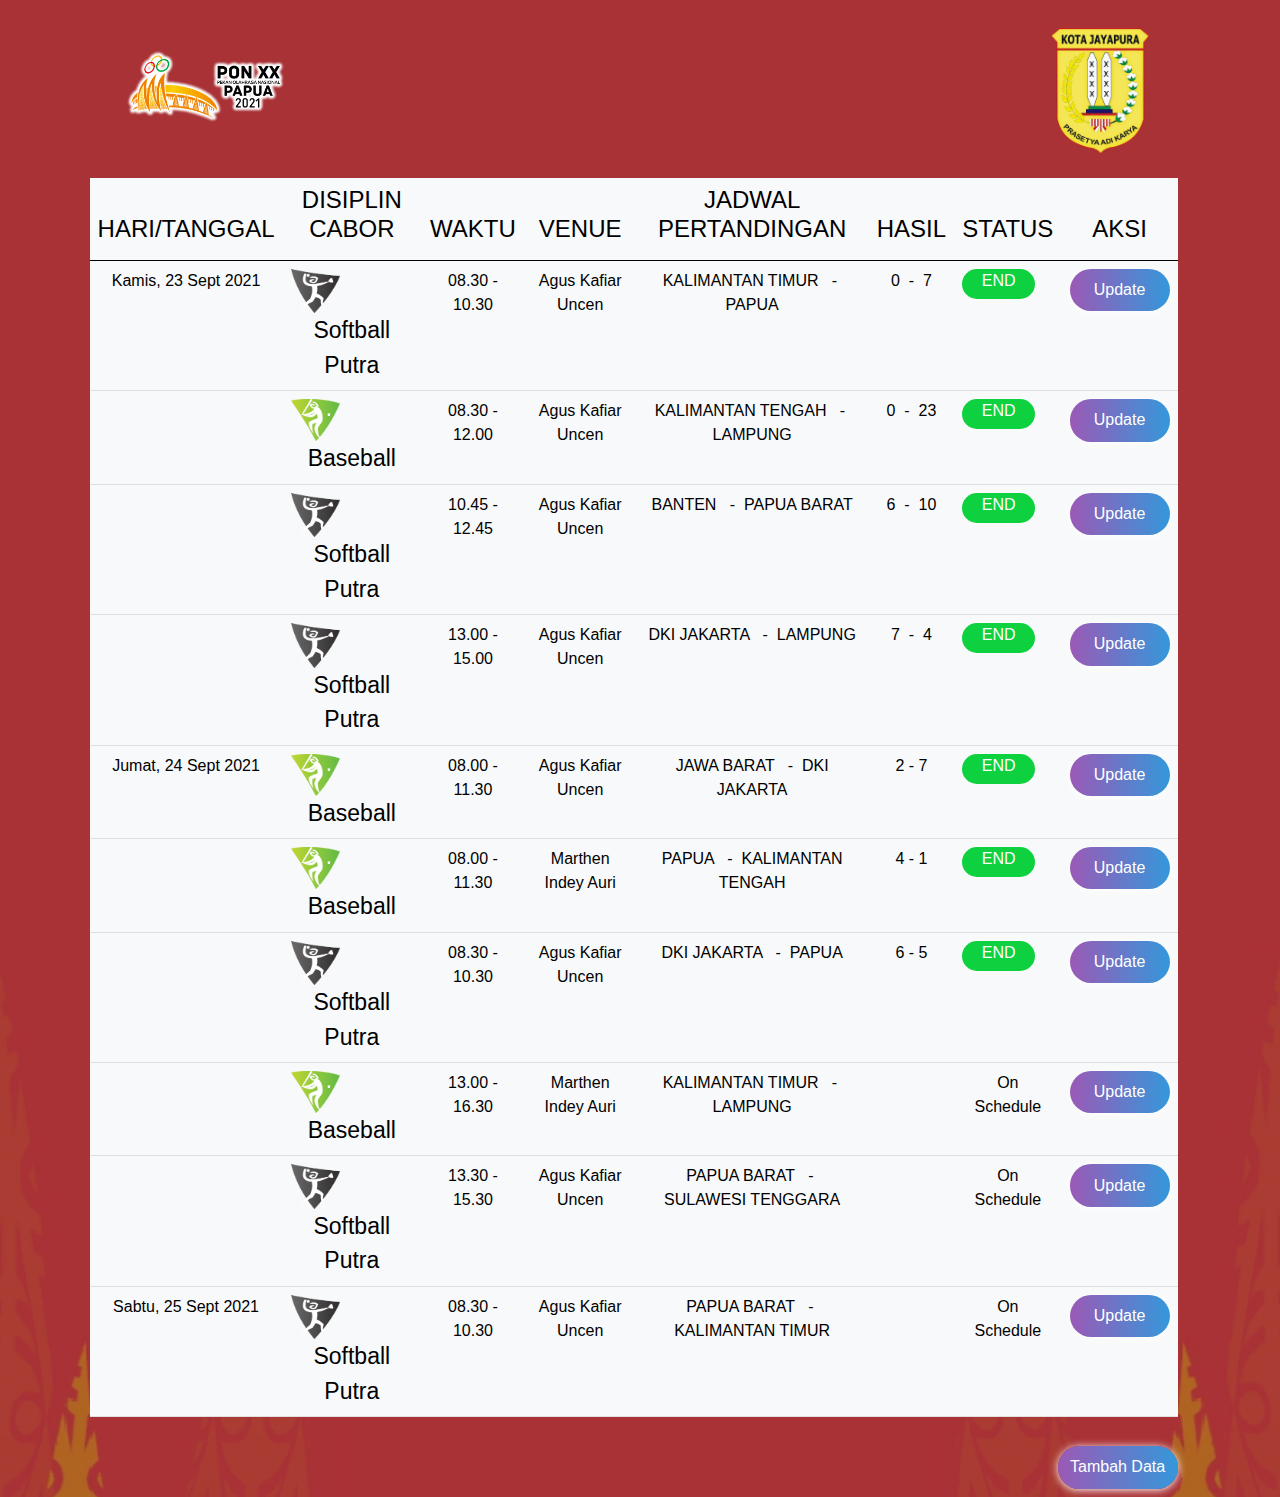
<file: input.html>
<!DOCTYPE html>
<html lang="en">
<head>
    <meta charset="UTF-8">
    <meta http-equiv="X-UA-Compatible" content="IE=edge">
    <meta name="viewport" content="width=device-width, initial-scale=1.0">
    <title>Live Score</title>
</head>
<link rel="stylesheet" type="text/css" href="style2.css">
<link rel="stylesheet" type="text/css" href="Boostrap/bootstrap.css">
<body>
        <div class="navbar">
            <div class="logo"><img src="img/logopon.png">
        </div> 
        <div class="logkota"><img src="img/logkota.png"></div>         
            <section>
                <table class="table table-light table-hover">
                <thead>
                    <tr>
                        <th><h4>HARI/TANGGAL</h4> </th>
                        <th><h4>DISIPLIN CABOR</h4> </th>
                        <th><h4>WAKTU</h4></th>
                        <th><h4>VENUE</h4> </th>
                        <th><h4>JADWAL PERTANDINGAN</h4></th>
                        <th><h4>HASIL</h4><left></left></th>
                        <th><h4>STATUS</h4></th>
                        <th><h4>AKSI</h4></th>
                    </tr>
                </thead>
                <tbody>
                    
                    <tr>
                        <td>Kamis, 23 Sept 2021</td>
                        <td class="sb"><img src="img/softball1.png">Softball Putra</td>
                        <td>08.30 - 10.30</td>
                        <td>Agus Kafiar Uncen</td>
                        <td>KALIMANTAN TIMUR &nbsp; -&nbsp; PAPUA</td>
                        <td>0&nbsp; - &nbsp;7</td>
                        <td><div class = "end">END</div></td>
                        <td><input id="submit-btn" type="submit" name="submit" value="Update"/></td>
                          
                    </tr>
                    <tr>
                        <td></td>
                        <td class="sb"><img src="img/baseball.png">Baseball</td>
                        <td>08.30 - 12.00</td>
                        <td>Agus Kafiar Uncen</td>
                        <td>KALIMANTAN TENGAH &nbsp; -&nbsp; LAMPUNG</td>
                        <td>0&nbsp; - &nbsp;23</td>
                        <td><div class = "end">END</div></td>
                        <td><input id="submit-btn" type="submit" name="submit" value="Update"/></td>
                    </tr>
                    
                    <tr>
                        
                        <td></td>
                        <td class="sb"><img src="img/softball1.png">Softball Putra</td>
                        <td>10.45 - 12.45</td>
                        <td>Agus Kafiar Uncen</td>
                        <td>BANTEN &nbsp; -&nbsp; PAPUA BARAT</td>
                        <td>6&nbsp; - &nbsp;10</td>
                        <td><div class = "end">END</div></td>
                        <td><input id="submit-btn" type="submit" name="submit" value="Update"/></td>
                    </tr>
                    <tr>
                        
                        <td></td>
                        <td class="sb"><img src="img/softball1.png">Softball Putra</td>
                        <td>13.00 - 15.00</td>
                        <td>Agus Kafiar Uncen</td>
                        <td>DKI JAKARTA &nbsp; -&nbsp; LAMPUNG</td>
                        <td>7&nbsp; - &nbsp;4</td>
                        <td><div class = "end">END</div></td>
                        <td><input id="submit-btn" type="submit" name="submit" value="Update"/></td>
                    </tr>
        
                    
                    <tr>
                        <td>Jumat, 24 Sept 2021</td>
                        <td class="sb"><img src="img/baseball.png">Baseball</td>
                        <td>08.00 - 11.30</td>
                        <td>Agus Kafiar Uncen</td>
                        <td>JAWA BARAT &nbsp; -&nbsp; DKI JAKARTA</td>
                        <td>2&nbsp;-&nbsp;7</td>
                        <td><div class = "end">END</div></td>
                        <td><input id="submit-btn" type="submit" name="submit" value="Update"/></td>
                        
                    </tr>
                    
                    
                    <tr>
                        <td></td>
                        <td class="sb"><img src="img/baseball.png">Baseball</td>
                        <td>08.00 - 11.30</td>
                        <td>Marthen Indey Auri</td>
                        <td>PAPUA &nbsp; -&nbsp; KALIMANTAN TENGAH</td>
                        <td>4&nbsp;-&nbsp;1</td>
                        <td><div class = "end">END</div></td>
                        <td><input id="submit-btn" type="submit" name="submit" value="Update"/></td>
                    </tr>
                    <tr>
                        <td></td>
                        <td class="sb"><img src="img/softball1.png">Softball Putra</td>
                        <td>08.30 - 10.30</td>
                        <td>Agus Kafiar Uncen</td>
                        <td>DKI JAKARTA &nbsp; -&nbsp; PAPUA</td>
                        <td>6&nbsp;-&nbsp;5</td>
                        <td><div class = "end">END</div></td>
                        <td><input id="submit-btn" type="submit" name="submit" value="Update"/></td>
                    </tr>
                    <tr>
                        <td></td>
                        <td class="sb"><img src="img/baseball.png">Baseball</td>
                        <td>13.00 - 16.30</td>
                        <td>Marthen Indey Auri</td>
                        <td>KALIMANTAN TIMUR &nbsp; -&nbsp; LAMPUNG</td>
                        <td></td>
                        <td>On Schedule</td>
                        <td><input id="submit-btn" type="submit" name="submit" value="Update"/></td>
                    </tr>
        
                    <tr>
                        <td></td>
                        <td class="sb"><img src="img/softball1.png">Softball Putra</td>
                        <td>13.30 - 15.30</td>
                        <td>Agus Kafiar Uncen</td>
                        <td>PAPUA BARAT &nbsp; -&nbsp; SULAWESI TENGGARA</td>
                        <td></td>
                        <td>On Schedule</td>
                        <td><input id="submit-btn" type="submit" name="submit" value="Update"/></td>
                    </tr>
        
                    <tr>
                        <td>Sabtu, 25 Sept 2021</td>
                        <td class="sb"><img src="img/softball1.png">Softball Putra</td>
                        <td>08.30 - 10.30</td>
                        <td>Agus Kafiar Uncen</td>
                        <td>PAPUA BARAT &nbsp; -&nbsp; KALIMANTAN TIMUR</td>
                        <td></td>
                        <td>On Schedule</td>
                        <td><input id="submit-btn" type="submit" name="submit" value="Update"/></td>
                    </tr>

                    
                </tbody>
                  </table>
                  
                </section>
                <section>
                    <div class="tambah-data">
                        <input class="submit-btn2" type="submit" name="submit" value="Tambah Data"/>
                    </div>
                </section>
                
                
</body>
</html>
</file>
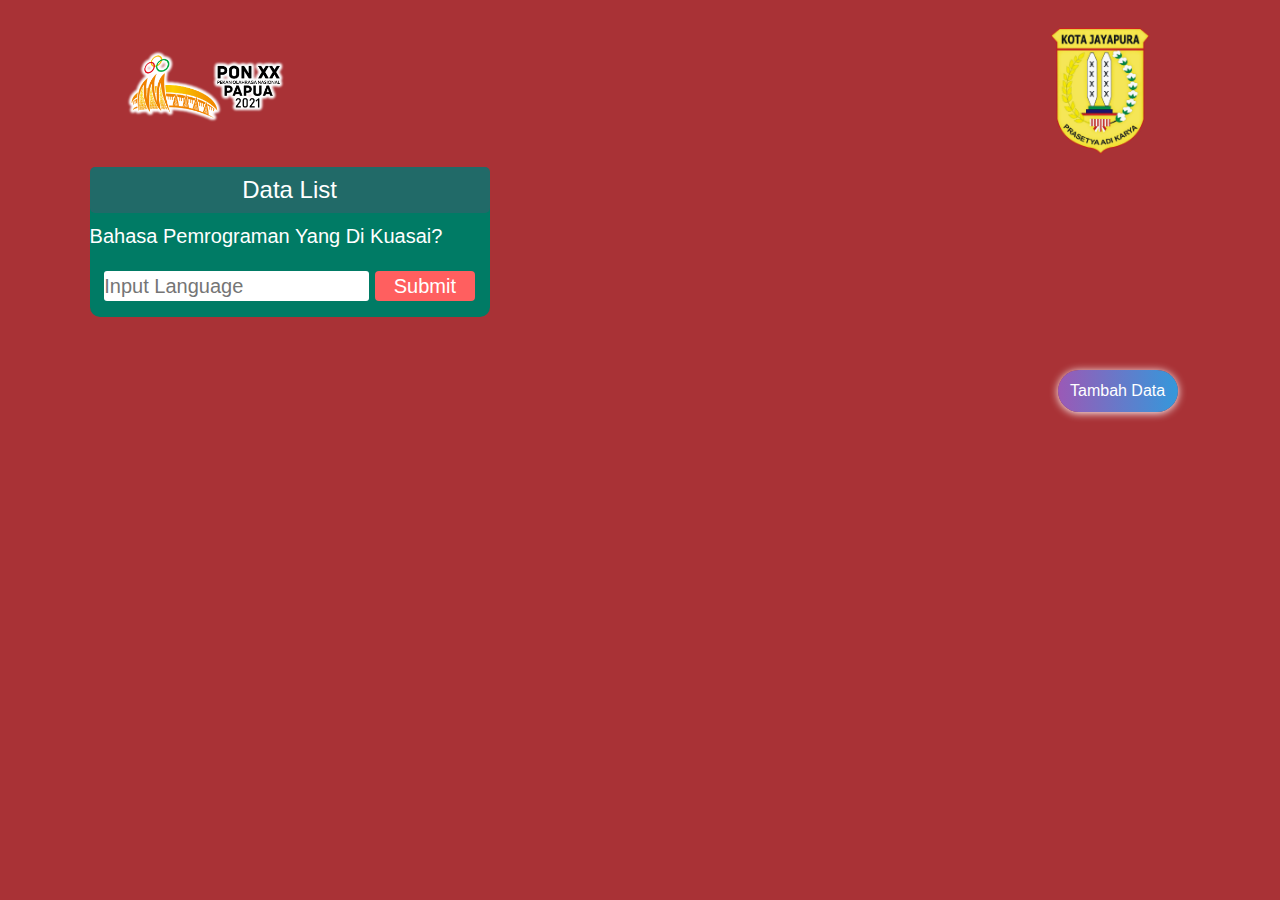
<file: input2.html>
<!DOCTYPE html>
<html lang="en">
<head>
    <meta charset="UTF-8">
    <meta http-equiv="X-UA-Compatible" content="IE=edge">
    <meta name="viewport" content="width=device-width, initial-scale=1.0">
    <title>Live Score</title>
</head>
<link rel="stylesheet" type="text/css" href="style2.css">
<link rel="stylesheet" type="text/css" href="Boostrap/bootstrap.css">
<style>
    legend {
        color: white;
        padding: 5px;
        background: #216A68;
        border-radius: 5px;
    }
    fieldset {
        max-width: 400px;
        border-radius: 10px;
        border-color: #4fffa5;
        background: #007b65;
    }
    label {
        float: left;
    }
    input {
        border: none;
        border-radius: 3px;
        height: 30px;
        margin-top: 20px;
    }
    button {
        cursor: pointer;
        color: white;
        background: #ff5f5f;
        width: 100px;
        height: 30px;
        border-radius: 4px;
        border: none;
    }
    button:hover {
        background: #ff2e2e;
    }
    label {
        color: white;
    }
</style>
<body>
        <div class="navbar">
            <div class="logo"><img src="img/logopon.png">
        </div> 
        <div class="logkota"><img src="img/logkota.png"></div>         
            <section>
                <div align="center">
                    <form>
                        <fieldset align="center">
                            <legend>Data List</legend>
                            <p>
                                <label for="programing">
                                    Bahasa Pemrograman Yang Di Kuasai?</label
                                >
                                <input
                                    placeholder="Input Language"
                                    type="text"
                                    name="programing"
                                    list="programingLangs"
                                />
                                <datalist id="programingLangs">
                                    <select name="altprogramingLangs">
                                        <option value="javascript">JavaScript </option>
                                        <option value="java"> Java </option>
                                        <option value="ruby"> Ruby </option>
                                        <option value="python"> Python </option>
                                    </select>
                                </datalist>
                                <button type="submit">Submit</button>
                            </p>
                        </fieldset>
                    </form>
                </div>
                  
                </section>
                <section>
                    <div class="tambah-data">
                        <input class="submit-btn2" type="submit" name="submit" value="Tambah Data"/>
                    </div>
                </section>
                
                
</body>
</html>
</file>
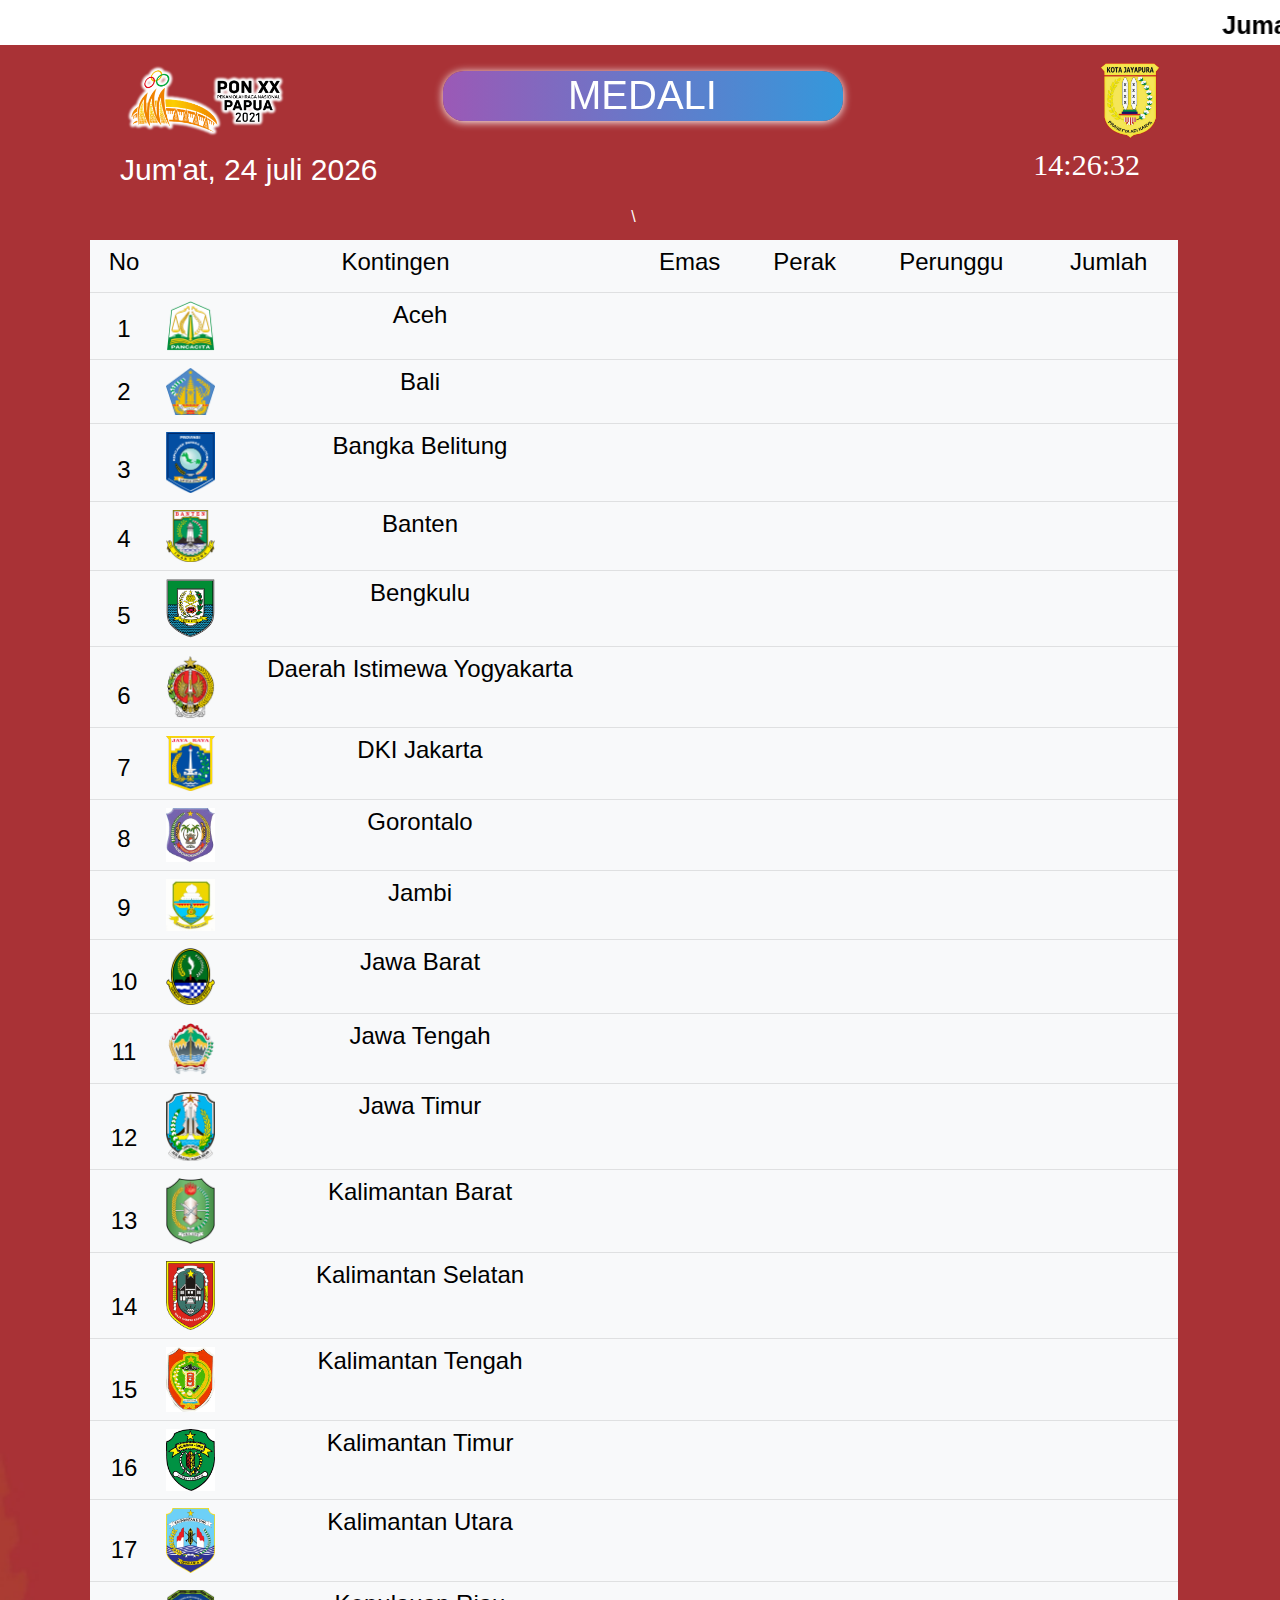
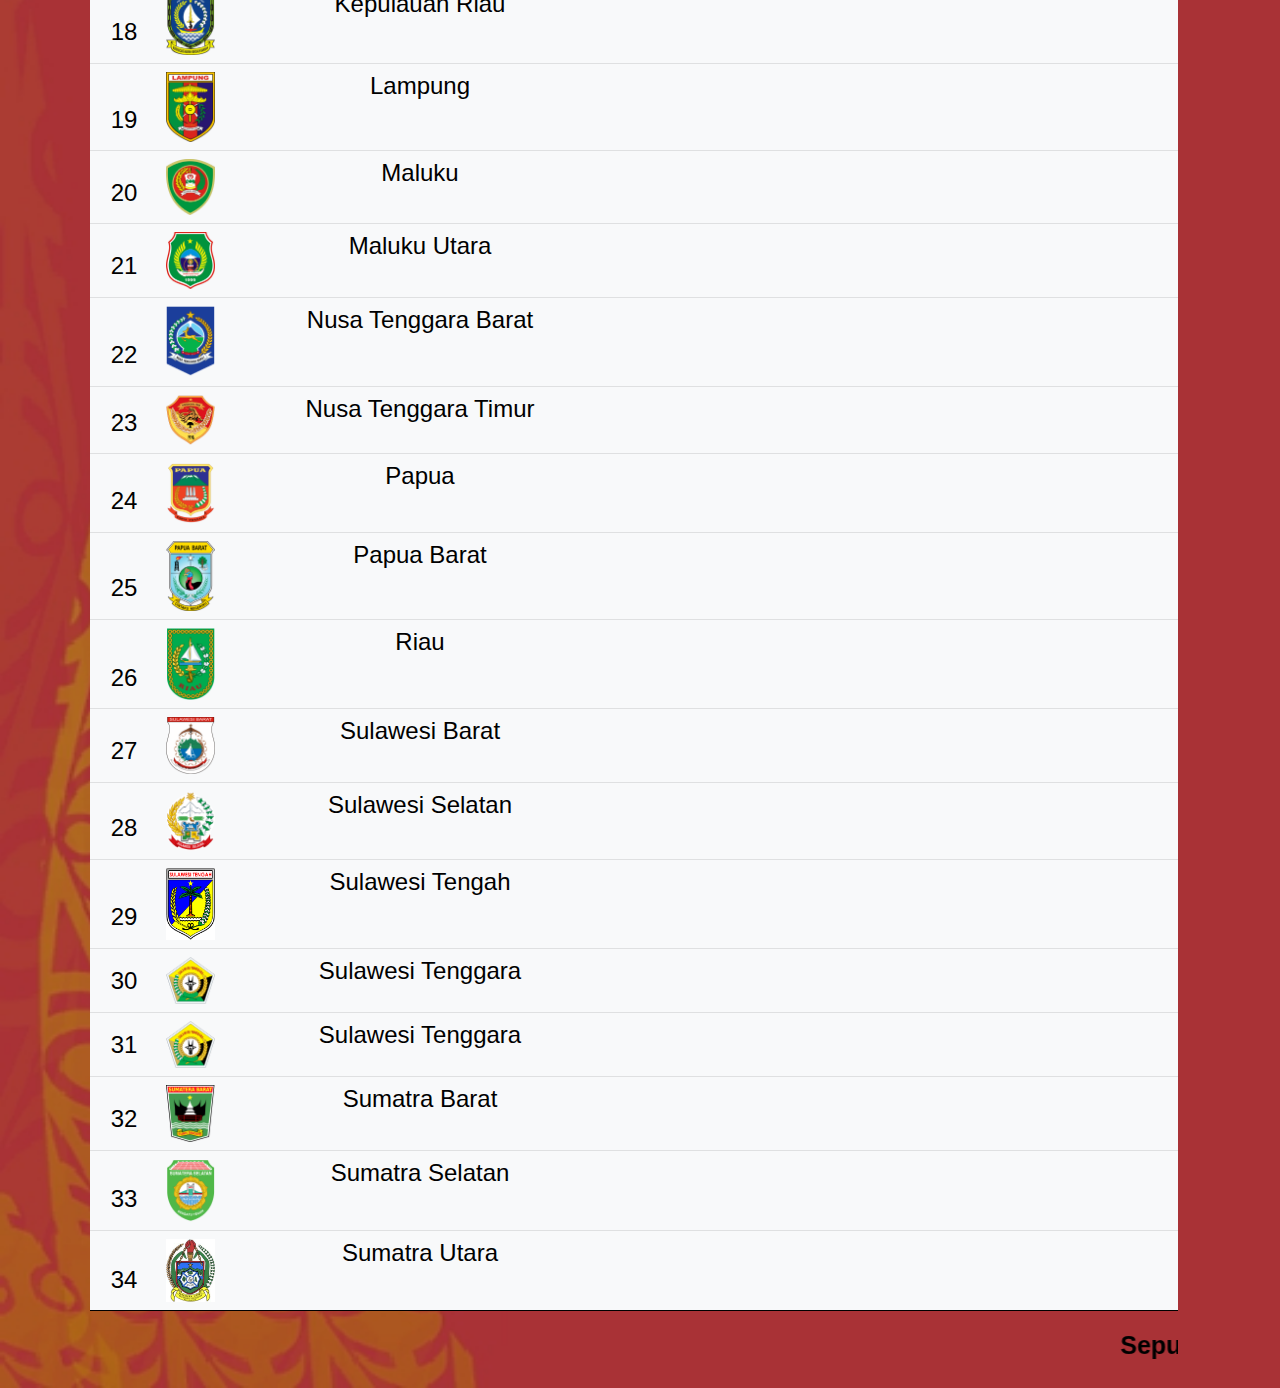
<file: medali.html>
<!DOCTYPE html>
<html lang="en">
<head>
    <meta charset="UTF-8">
    <meta http-equiv="X-UA-Compatible" content="IE=edge">
    <meta name="viewport" content="width=device-width, initial-scale=1.0">
    <title>MEDALI</title>
</head>
<link rel="stylesheet" type="text/css" href="style.css">
<link rel="stylesheet" type="text/css" href="Boostrap/bootstrap.css">
<script type="text/javascript">
    window.onload = function() { jam(); }
   
    function jam() {
     var e = document.getElementById('jam'),
     d = new Date(), h, m, s;
     h = d.getHours();
     m = set(d.getMinutes());
     s = set(d.getSeconds());
   
     e.innerHTML = h +':'+ m +':'+ s;
   
     setTimeout('jam()', 1000);
    }
   
    function set(e) {
     e = e < 10 ? '0'+ e : e;
     return e;
    }
   </script>
<body>
        <div class="wrapper">
            <center><marquee><p><b>Juma't, 24 Sept 2021 : Kunjungan Putri Indonesia, Pukul 09.00 WIT Bertempat Di Ruang Rapat SEKRETARIAT SUB PB PON KOTA JAYAPURA | KEDATANGAN KONTINGAN : Cabor Tenis - NTB; Cabor Dayung Canoe - KALTENG, KALSEL, RIAU, SUMSEL, SUMUT, JATENG; Cabor Sepatu Roda - DI YOGYAKARTA, ACEH, RIAU, SUMSEL, SUMUT, SULTENG, JATENG; Cabor Sepak Takraw - BABEL, KALSEL, SULSEL, SULTENG, RIAU, SUMSEL, SUMUT, SULTENG, JATENG, KEP.RIAU, BALI; Cabor Sepak Bola - SULUT, SULSEL, ACEH, SUMUT, JATENG; Cabor Layar - JATIM; Cabor Voli Indoor - JABAR; Cabor Dayung Rowing - JAMBI.</b></p></marquee></center>
        </div>
        <div class="navbar">
            <div class="logo"><img src="img/logopon.png">
                
            </div>
            <div class="live">
                <center><h1>MEDALI</h1></center>
               
            </div>
           
            <div class="logkota"><img src="img/logkota.png">
                
            </div>
        </div>
        <center>
            <h1 style="font-size: 30px; font-family: verdana; color: #fff; float: right; margin-right: 140px;" id="jam"></h1>
            </center>
            <script type='text/javascript'>
                window.setTimeout("hari()",0)
                function hari(){
                 var namah = new Array("Minggu", "Senin", "Selasa", "Rabu", "Kamis", "Jum'at", "Sabtu");
                 var namab = new Array("januari", "februari", "maret", "april", "mei", "juni", "juli", "agustus", "September", "november", "desember");
                 var tanggal = new Date();
                 setTimeout("hari()",0);
                 document.getElementById("dino").innerHTML =namah[tanggal.getDay()]+", "+tanggal.getDate()+" "+namab[tanggal.getMonth()]+" "+tanggal.getFullYear();
                }
                </script>
                <div style="color : #fff;font-size: 30px; margin-left:120px" id='dino'></div>
        <section>
        <table class="table table-light table-hover">
        <thead>
            <tr>
                <th><h4>No</h4> </th>
                <th><h4>Kontingen</h4> </th>
                <th><h4>Emas</h4></th>
                <th><h4>Perak</h4> </th>
                <th><h4>Perunggu</h4></th>
                <th><h4>Jumlah</h4><left></left></th>
            </tr>
            <tr>
                <td><h4>1</h4> </td>
                <td class="sb"><img src="img/aceh.png"><h4>Aceh</h4> </td>
                <td><h4></h4></td>
                <td><h4></h4> </td>
                <td><h4></h4></td>
                <td><h4></h4><left></left></td>
            </tr>
            <tr>
                <td><h4>2</h4> </td>
                <td class="sb"><img src="img/bali.png"><h4>Bali</h4> </td>
                <td><h4></h4></td>
                <td><h4></h4> </td>
                <td><h4></h4></td>
                <td><h4></h4><left></left></td>
            </tr>
            <tr>
                <td><h4>3</h4> </td>
                <td class="sb"><img src="img/bangkabelitung.png"><h4>Bangka Belitung</h4> </td>
                <td><h4></h4></td>
                <td><h4></h4> </td>
                <td><h4></h4></td>
                <td><h4></h4><left></left></td>
            </tr>
            <tr>
                <td><h4>4</h4> </td>
                <td class="sb"><img src="img/banten.png"><h4>Banten</h4> </td>
                <td><h4></h4></td>
                <td><h4></h4> </td>
                <td><h4></h4></td>
                <td><h4></h4><left></left></td>
            </tr>
            <tr>
                <td><h4>5</h4> </td>
                <td class="sb"><img src="img/bengkulu.png"><h4>Bengkulu</h4> </td>
                <td><h4></h4></td>
                <td><h4></h4> </td>
                <td><h4></h4></td>
                <td><h4></h4><left></left></td>
            </tr>
            <tr>
                <td><h4>6</h4> </td>
                <td class="sb"><img src="img/diy.png"><h4>Daerah Istimewa Yogyakarta</h4> </td>
                <td><h4></h4></td>
                <td><h4></h4> </td>
                <td><h4></h4></td>
                <td><h4></h4><left></left></td>
            </tr>
            <tr>
                <td><h4>7</h4> </td>
                <td class="sb"><img src="img/dki.png"><h4>DKI Jakarta</h4> </td>
                <td><h4></h4></td>
                <td><h4></h4> </td>
                <td><h4></h4></td>
                <td><h4></h4><left></left></td>
            </tr>
            <tr>
                <td><h4>8</h4> </td>
                <td class="sb"><img src="img/gorontalo.jpg"><h4>Gorontalo</h4> </td>
                <td><h4></h4></td>
                <td><h4></h4> </td>
                <td><h4></h4></td>
                <td><h4></h4><left></left></td>
            </tr>
            <tr>
                <td><h4>9</h4> </td>
                <td class="sb"><img src="img/jambi.jpg"><h4>Jambi</h4> </td>
                <td><h4></h4></td>
                <td><h4></h4> </td>
                <td><h4></h4></td>
                <td><h4></h4><left></left></td>
            </tr>
            <tr>
                <td><h4>10</h4> </td>
                <td class="sb"><img src="img/jabar.png"><h4>Jawa Barat</h4> </td>
                <td><h4></h4></td>
                <td><h4></h4> </td>
                <td><h4></h4></td>
                <td><h4></h4><left></left></td>
            </tr>
            <tr>
                <td><h4>11</h4> </td>
                <td class="sb"><img src="img/jateng.png"><h4>Jawa Tengah</h4> </td>
                <td><h4></h4></td>
                <td><h4></h4> </td>
                <td><h4></h4></td>
                <td><h4></h4><left></left></td>
            </tr>
            <tr>
                <td><h4>12</h4> </td>
                <td class="sb"><img src="img/jatim.png"><h4>Jawa Timur</h4> </td>
                <td><h4></h4></td>
                <td><h4></h4> </td>
                <td><h4></h4></td>
                <td><h4></h4><left></left></td>
            </tr>
            <tr>
                <td><h4>13</h4> </td>
                <td class="sb"><img src="img/kalbar.png"><h4>Kalimantan Barat</h4> </td>
                <td><h4></h4></td>
                <td><h4></h4> </td>
                <td><h4></h4></td>
                <td><h4></h4><left></left></td>
            </tr>
            <tr>
                <td><h4>14</h4> </td>
                <td class="sb"><img src="img/kalsel.gif"><h4>Kalimantan Selatan</h4> </td>
                <td><h4></h4></td>
                <td><h4></h4> </td>
                <td><h4></h4></td>
                <td><h4></h4><left></left></td>
            </tr>
            <tr>
                <td><h4>15</h4> </td>
                <td class="sb"><img src="img/kalteng.png"><h4>Kalimantan Tengah</h4> </td>
                <td><h4></h4></td>
                <td><h4></h4> </td>
                <td><h4></h4></td>
                <td><h4></h4><left></left></td>
            </tr>
            <tr>
                <td><h4>16</h4> </td>
                <td class="sb"><img src="img/kaltim.png"><h4>Kalimantan Timur</h4> </td>
                <td><h4></h4></td>
                <td><h4></h4> </td>
                <td><h4></h4></td>
                <td><h4></h4><left></left></td>
            </tr>
            <tr>
                <td><h4>17</h4> </td>
                <td class="sb"><img src="img/kalutara.png"><h4>Kalimantan Utara</h4> </td>
                <td><h4></h4></td>
                <td><h4></h4> </td>
                <td><h4></h4></td>
                <td><h4></h4><left></left></td>
            </tr>
            <tr>
                <td><h4>18</h4> </td>
                <td class="sb"><img src="img/kepriau.png"><h4>Kepulauan Riau</h4> </td>
                <td><h4></h4></td>
                <td><h4></h4> </td>
                <td><h4></h4></td>
                <td><h4></h4><left></left></td>
            </tr>
            <tr>
                <td><h4>19</h4> </td>
                <td class="sb"><img src="img/lampung.png"><h4>Lampung</h4> </td>
                <td><h4></h4></td>
                <td><h4></h4> </td>
                <td><h4></h4></td>
                <td><h4></h4><left></left></td>
            </tr>
            <tr>
                <td><h4>20</h4> </td>
                <td class="sb"><img src="img/maluku.png"><h4>Maluku</h4> </td>
                <td><h4></h4></td>
                <td><h4></h4> </td>
                <td><h4></h4></td>
                <td><h4></h4><left></left></td>
            </tr>
            <tr>
                <td><h4>21</h4> </td>
                <td class="sb"><img src="img/malukuutara.png"><h4>Maluku Utara</h4> </td>
                <td><h4></h4></td>
                <td><h4></h4> </td>
                <td><h4></h4></td>
                <td><h4></h4><left></left></td>
            </tr>
            <tr>
                <td><h4>22</h4> </td>
                <td class="sb"><img src="img/ntb.png"><h4>Nusa Tenggara Barat</h4> </td>
                <td><h4></h4></td>
                <td><h4></h4> </td>
                <td><h4></h4></td>
                <td><h4></h4><left></left></td>
            </tr>
            <tr>
                <td><h4>23</h4> </td>
                <td class="sb"><img src="img/ntt.png"><h4>Nusa Tenggara Timur</h4> </td>
                <td><h4></h4></td>
                <td><h4></h4> </td>
                <td><h4></h4></td>
                <td><h4></h4><left></left></td>
            </tr>
            <tr>
                <td><h4>24</h4> </td>
                <td class="sb"><img src="img/papua.png"><h4>Papua</h4> </td>
                <td><h4></h4></td>
                <td><h4></h4> </td>
                <td><h4></h4></td>
                <td><h4></h4><left></left></td>
            </tr>
            <tr>
                <td><h4>25</h4> </td>
                <td class="sb"><img src="img/papuabarat.png"><h4>Papua Barat</h4> </td>
                <td><h4></h4></td>
                <td><h4></h4> </td>
                <td><h4></h4></td>
                <td><h4></h4><left></left></td>
            </tr>
            <tr>
                <td><h4>26</h4> </td>
                <td class="sb"><img src="img/riau.png"><h4>Riau</h4> </td>
                <td><h4></h4></td>
                <td><h4></h4> </td>
                <td><h4></h4></td>
                <td><h4></h4><left></left></td>
            </tr>
            <tr>
                <td><h4>27</h4> </td>
                <td class="sb"><img src="img/sulawesibarat.png"><h4>Sulawesi Barat</h4> </td>
                <td><h4></h4></td>
                <td><h4></h4> </td>
                <td><h4></h4></td>
                <td><h4></h4><left></left></td>
            </tr>
            <tr>
                <td><h4>28</h4> </td>
                <td class="sb"><img src="img/sulawesiselatan.png"><h4>Sulawesi Selatan</h4> </td>
                <td><h4></h4></td>
                <td><h4></h4> </td>
                <td><h4></h4></td>
                <td><h4></h4><left></left></td>
            </tr>
            <tr>
                <td><h4>29</h4> </td>
                <td class="sb"><img src="img/sulawesitengah.png"><h4>Sulawesi Tengah</h4> </td>
                <td><h4></h4></td>
                <td><h4></h4> </td>
                <td><h4></h4></td>
                <td><h4></h4><left></left></td>
            </tr>
            <tr>
                <td><h4>30</h4> </td>
                <td class="sb"><img src="img/sulawesitenggara.png"><h4>Sulawesi Tenggara</h4> </td>
                <td><h4></h4></td>
                <td><h4></h4> </td>
                <td><h4></h4></td>
                <td><h4></h4><left></left></td>
            </tr>\
            <tr>
                <td><h4>31</h4> </td>
                <td class="sb"><img src="img/sulawesitenggara.png"><h4>Sulawesi Tenggara</h4> </td>
                <td><h4></h4></td>
                <td><h4></h4> </td>
                <td><h4></h4></td>
                <td><h4></h4><left></left></td>
            </tr>
            <tr>
                <td><h4>32</h4> </td>
                <td class="sb"><img src="img/sumatrabarat.png"><h4>Sumatra Barat</h4> </td>
                <td><h4></h4></td>
                <td><h4></h4> </td>
                <td><h4></h4></td>
                <td><h4></h4><left></left></td>
            </tr>
            <tr>
                <td><h4>33</h4> </td>
                <td class="sb"><img src="img/sumatraselatan.png"><h4>Sumatra Selatan</h4> </td>
                <td><h4></h4></td>
                <td><h4></h4> </td>
                <td><h4></h4></td>
                <td><h4></h4><left></left></td>
            </tr>
            <tr>
                <td><h4>34</h4> </td>
                <td class="sb"><img src="img/sumatrautara.png"><h4>Sumatra Utara</h4> </td>
                <td><h4></h4></td>
                <td><h4></h4> </td>
                <td><h4></h4></td>
                <td><h4></h4><left></left></td>
            </tr>
        </thead>
        <tbody>
            
           
        </tbody>
          </table>
          <marquee><p class = "news"><b>Seputar Pertandingan : Live Streaming Pertandingan Softball Putra Antara DKI Jakarta VS Papua, 08.30 WIT on BTM TV</b></p></marquee>
        
          
         
        </section>
        
</body>
</html>
</file>
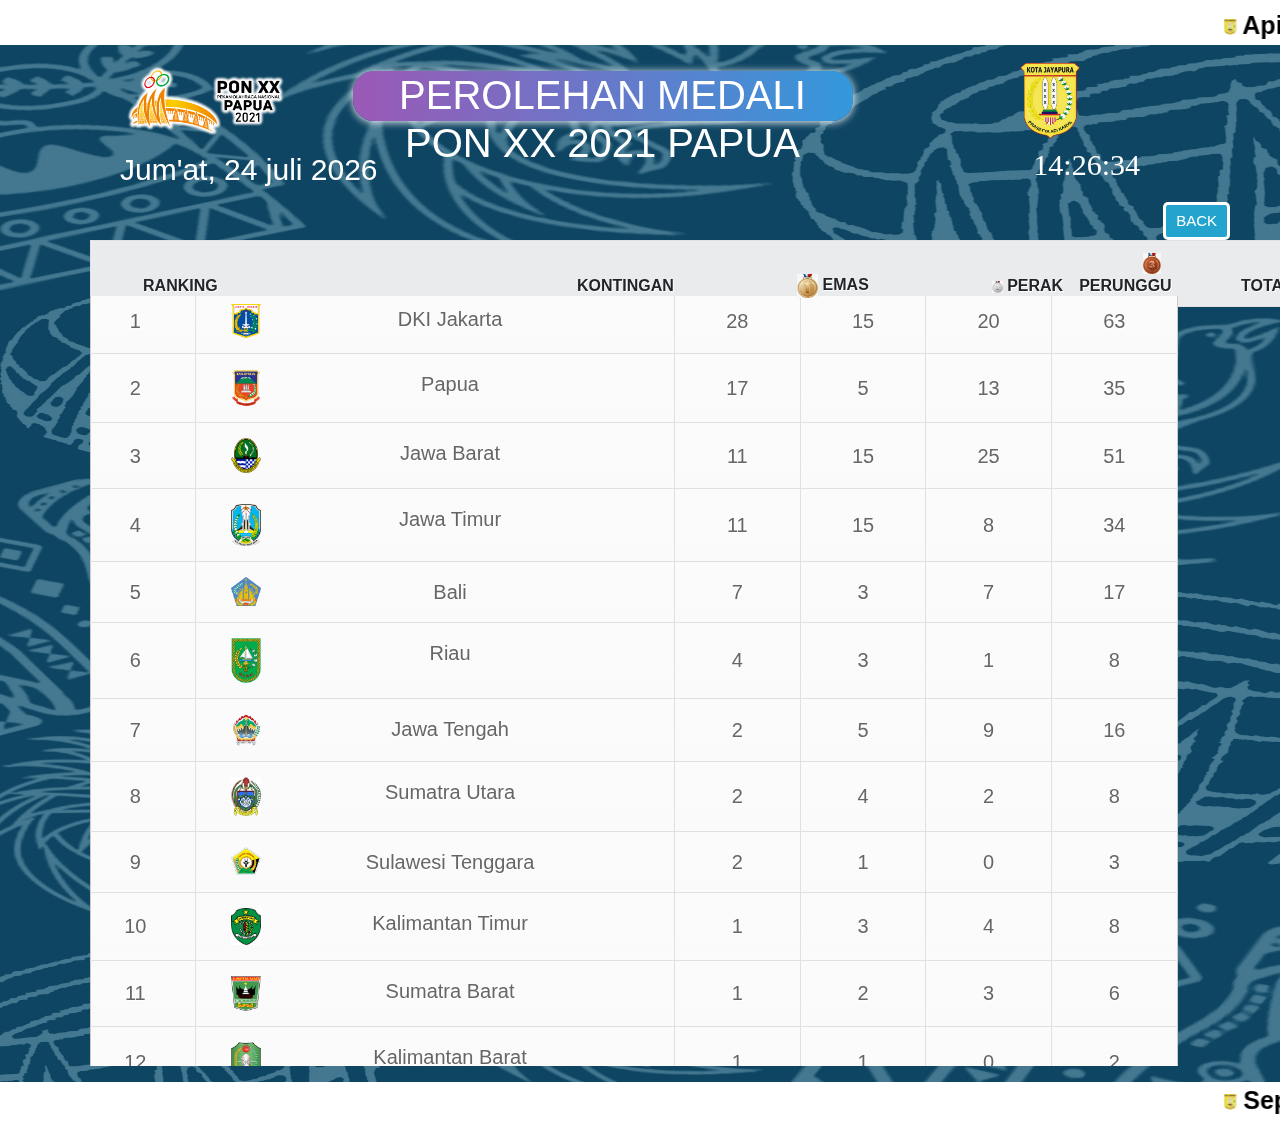
<file: new_medali.html>
<!DOCTYPE html>
<html lang="en">

<head>
    <meta charset="UTF-8">
    <meta http-equiv="X-UA-Compatible" content="IE=edge">
    <meta name="viewport" content="width=device-width, initial-scale=1.0">
    <title>MEDALI</title>
</head>
<link rel="stylesheet" type="text/css" href="stylemedal.css">
<link rel="stylesheet" type="text/css" href="Boostrap/bootstrap.css">
<style>
    a,
    button,
    input[type=submit],
    input[type=reset] {
        font-family: sans-serif;
        font-size: 15px;
        background: #22a4cf;
        color: white;
        border: white 3px solid;
        border-radius: 5px;
        padding: 5px 10px;
        margin-top: 10px;
        float: right;
        margin-right: 50px;
    }

    a {
        text-decoration: none;
    }

    a:hover,
    button:hover,
    input[type=submit]:hover,
    input[type=reset]:hover {
        opacity: 0.9;
    }
</style>
<script type="text/javascript">
    window.onload = function() {
        jam();
    }

    function jam() {
        var e = document.getElementById('jam'),
            d = new Date(),
            h, m, s;
        h = d.getHours();
        m = set(d.getMinutes());
        s = set(d.getSeconds());

        e.innerHTML = h + ':' + m + ':' + s;

        setTimeout('jam()', 1000);
    }

    function set(e) {
        e = e < 10 ? '0' + e : e;
        return e;
    }

    $(window).on("load resize ", function() {
        var scrollWidth = $('.tbl-content').width() - $('.tbl-content table').width();
        $('.tbl-header').css({
            'padding-right': scrollWidth
        });
    }).resize();
</script>

<body>
    <div class="wrapper">
        <MARquee>
            <p><b><img src="img/logkota.png"> Api PON XX Papua Tiba di Kota Jayapura - Kirab Api Pekan Olahraga Nasioanal (PON) XX Papua 2021 akhirnya di kota Jayapura, setelah melewati lima wilayah adat dari kota minyak Sorong Papua Barat hingga akhirnya tiba ditanah Port Numbay Kota Jayapura, Jumat (1/10/2021).</b></p>
        </MARquee>
    </div>
    <div class="navbar">
        <div class="logo"><img src="img/logopon.png">

        </div>
        <div class="live">
            <center>
                <h1>PEROLEHAN MEDALI PON XX 2021 PAPUA</h1>
            </center>

        </div>

        <div class="logkota"><img src="img/logkota.png">

        </div>
    </div>
    <center>
        <h1 style="font-size: 30px; font-family: verdana; color: #fff; float: right; margin-right: 140px;" id="jam"></h1>
    </center>

    <script type='text/javascript'>
        window.setTimeout("hari()", 0)

        function hari() {
            var namah = new Array("Minggu", "Senin", "Selasa", "Rabu", "Kamis", "Jum'at", "Sabtu");
            var namab = new Array("januari", "februari", "maret", "april", "mei", "juni", "juli", "agustus", "September", "Oktober", "desember");
            var tanggal = new Date();
            setTimeout("hari()", 0);
            document.getElementById("dino").innerHTML = namah[tanggal.getDay()] + ", " + tanggal.getDate() + " " + namab[tanggal.getMonth()] + " " + tanggal.getFullYear();
        }
    </script>

    <div style="color : #fff;font-size: 30px; margin-left:120px" id='dino'></div>
    <a href="index.php">BACK</a>
    <section>
        <table cellspacing='0' class="table table-hover table-responsive">
            <thead>
                <tr>
                    <th class="no" style="padding-right: 0;">&nbsp;&nbsp;&nbsp;&nbsp;&nbsp;&nbsp;&nbsp;&nbsp;&nbsp;&nbsp;RANKING</th>
                    <th style="padding-right: 0;">&nbsp;&nbsp;&nbsp;&nbsp;&nbsp;&nbsp;&nbsp;&nbsp;&nbsp;&nbsp;&nbsp;&nbsp;&nbsp;&nbsp;&nbsp;&nbsp;&nbsp;&nbsp;&nbsp;&nbsp;&nbsp;&nbsp;&nbsp;&nbsp;&nbsp;&nbsp;&nbsp;&nbsp;&nbsp;&nbsp;&nbsp;&nbsp;&nbsp;&nbsp;&nbsp;&nbsp;&nbsp;&nbsp;&nbsp;&nbsp;&nbsp;&nbsp;&nbsp;&nbsp;&nbsp;&nbsp;&nbsp;&nbsp;&nbsp;&nbsp;&nbsp;&nbsp;&nbsp;&nbsp;&nbsp;&nbsp;&nbsp;&nbsp;&nbsp;&nbsp;&nbsp;&nbsp;&nbsp;&nbsp;&nbsp;&nbsp;&nbsp;&nbsp;&nbsp;&nbsp;&nbsp;&nbsp;&nbsp;&nbsp;&nbsp;&nbsp;&nbsp;&nbsp;&nbsp;KONTINGAN</th>
                    <th class="emas" style="padding-right:0;">&nbsp;&nbsp;&nbsp;&nbsp;&nbsp;&nbsp;&nbsp;&nbsp;&nbsp;&nbsp;&nbsp;&nbsp;&nbsp;&nbsp;&nbsp;&nbsp;&nbsp;&nbsp;&nbsp;&nbsp;&nbsp;&nbsp;&nbsp;&nbsp;&nbsp;&nbsp;&nbsp;&nbsp;&nbsp;&nbsp;&nbsp;&nbsp;&nbsp;&nbsp;&nbsp;&nbsp;&nbsp;&nbsp;&nbsp;&nbsp;&nbsp;&nbsp;&nbsp;&nbsp;&nbsp;&nbsp;&nbsp;&nbsp;&nbsp;&nbsp;&nbsp;&nbsp;&nbsp;&nbsp;&nbsp;&nbsp;&nbsp;&nbsp;&nbsp;&nbsp;&nbsp;&nbsp;&nbsp;&nbsp;&nbsp;&nbsp;&nbsp;&nbsp;<img src="emas.jpeg"> EMAS</th>
                    <th class="perak">&nbsp;&nbsp;&nbsp;&nbsp;&nbsp;&nbsp;&nbsp;&nbsp;&nbsp;&nbsp;&nbsp;&nbsp;&nbsp;&nbsp;&nbsp;&nbsp;<img src="perak.jpeg"> PERAK</th>
                    <th class="perunggu"><img src="perunggu.jpeg"> PERUNGGU&nbsp;&nbsp;&nbsp;&nbsp;&nbsp;&nbsp;&nbsp;&nbsp;&nbsp;&nbsp;&nbsp;&nbsp;</th>
                    <th>TOTAL&nbsp;&nbsp;&nbsp;&nbsp;&nbsp;&nbsp;&nbsp;&nbsp;&nbsp;&nbsp;&nbsp;&nbsp;&nbsp;&nbsp;&nbsp;&nbsp;&nbsp;&nbsp;</th>
                </tr>
            </thead>
        </table>
        <div id="contain">
            <table cellspacing='0'>
                <tbody>
                    <tr>
                        <td>
                            <center>1</center>
                        </td>
                        <td class="sb"><img src="img/dki.png">DKI Jakarta</td>
                        <td>28</td>
                        <td>15</td>
                        <td>20</td>
                        <td>63</td>
                    </tr>
                    <td>
                        <center>2</center>
                    </td>
                    <td class="sb"><img src="img/papua.png">Papua</td>
                    <td>17</td>
                    <td>5</td>
                    <td>13</td>
                    <td>35</td>
                    </tr>
                    <tr>
                        <td>
                            <center>3</center>
                        </td>
                        <td class="sb"><img src="img/jabar.png">Jawa Barat</td>
                        <td>11</td>
                        <td>15</td>
                        <td>25</td>
                        <td>51</td>
                    </tr>
                    <tr>
                        <td>
                            <center>4</center>
                        </td>
                        <td class="sb"><img src="img/jatim.png">Jawa Timur</td>
                        <td>11</td>
                        <td>15</td>
                        <td>8</td>
                        <td>34</td>
                    </tr>
                    <tr>
                        <td>
                            <center>5</center>
                        </td>
                        <td class="sb"><img src="img/bali.png">Bali</td>
                        <td>7</td>
                        <td>3</td>
                        <td>7</td>
                        <td>17</td>
                    </tr>
                    <tr>
                        <td>
                            <center>6</center>
                        </td>
                        <td class="sb"><img src="img/riau.png">Riau</td>
                        <td>4</td>
                        <td>3</td>
                        <td>1</td>
                        <td>8</td>
                    </tr>
                    <tr>
                        <td>
                            <center>7</center>
                        </td>
                        <td class="sb"><img src="img/jateng.png">Jawa Tengah</td>
                        <td>2</td>
                        <td>5</td>
                        <td>9</td>
                        <td>16</td>
                    </tr>
                    <tr>
                        <td>
                            <center>8</center>
                        </td>
                        <td class="sb"><img src="img/sumatrautara.png">Sumatra Utara</td>
                        <td>2</td>
                        <td>4</td>
                        <td>2</td>
                        <td>8</td>
                    </tr>
                    <tr>
                        <td>
                            <center>9</center>
                        </td>
                        <td class="sb"><img src="img/sulawesitenggara.png">Sulawesi Tenggara</td>
                        <td>2</td>
                        <td>1</td>
                        <td>0</td>
                        <td>3</td>
                    </tr>
                    <tr>
                        <td>
                            <center>10</center>
                        </td>
                        <td class="sb"><img src="img/kaltim.png">Kalimantan Timur</td>
                        <td>1</td>
                        <td>3</td>
                        <td>4</td>
                        <td>8</td>
                    </tr>
                    <tr>
                        <td>
                            <center>11</center>
                        </td>
                        <td class="sb"><img src="img/sumatrabarat.png">Sumatra Barat</td>
                        <td>1</td>
                        <td>2</td>
                        <td>3</td>
                        <td>6</td>
                    </tr>

                    <tr>
                        <td>
                            <center>12</center>
                        </td>
                        <td class="sb"><img src="img/kalbar.png">Kalimantan Barat </td>
                        <td>1</td>
                        <td>1</td>
                        <td>0</td>
                        <td>2</td>
                    </tr>
                    <tr>
                        <td>
                            <center>13</center>
                        </td>
                        <td class="sb"><img src="img/aceh.png">Aceh</td>
                        <td>1</td>
                        <td>0</td>
                        <td>1</td>
                        <td>2</td>
                    </tr>
                    <tr>
                        <td>
                            <center>14</center>
                        </td>
                        <td class="sb"><img src="img/ntb.png">Nusa Tenggara Barat</td>
                        <td>1</td>
                        <td>0</td>
                        <td>0</td>
                        <td>1</td>
                    </tr>
                    <tr>
                        <td>
                            <center>15</center>
                        </td>
                        <td class="sb"><img src="img/jambi.jpg">Jambi</td>
                        <td>0</td>
                        <td>3</td>
                        <td>5</td>
                        <td>8</td>
                    </tr>
                    <tr>
                        <td>
                            <center>16</center>
                        </td>
                        <td class="sb"><img src="img/papuabarat.png">Papua Barat</td>
                        <td>0</td>
                        <td>3</td>
                        <td>1</td>
                        <td>4</td>
                    </tr>
                    <tr>
                        <td>
                            <center>17</center>
                        </td>
                        <td class="sb"><img src="img/banten.png">Banten</td>
                        <td>0</td>
                        <td>2</td>
                        <td>5</td>
                        <td>7</td>
                    </tr>
                    <tr>
                        <td>
                            <center>18</center>
                        </td>
                        <td class="sb"><img src="img/diy.png">Daerah Istimewa Yogyakarta</td>
                        <td>0</td>
                        <td>2</td>
                        <td>2</td>
                        <td>4</td>
                    </tr>
                    <tr>
                        <td>
                            <center>18</center>
                        </td>
                        <td class="sb"><img src="img/sulawesiselatan.png">Sulawesi Selatan</td>
                        <td>0</td>
                        <td>2</td>
                        <td>2</td>
                        <td>4</td>
                    </tr>
                    <tr>
                        <td>
                            <center>20</center>
                        </td>
                        <td class="sb"><img src="img/ntt.png">Nusa Tenggara Timur</td>
                        <td>0</td>
                        <td>1</td>
                        <td>0</td>
                        <td>1</td>
                    </tr>
                    <tr>
                        <td>
                            <center>20</center>
                        </td>
                        <td class="sb"><img src="img/kalsel.gif">Kalimantan Selatan</td>
                        <td>0</td>
                        <td>1</td>
                        <td>0</td>
                        <td>1</td>
                    </tr>
                    <tr>
                        <td>
                            <center>20</center>
                        </td>
                        <td class="sb"><img src="img/kalteng.png">Kalimantan Tengah</td>
                        <td>0</td>
                        <td>1</td>
                        <td>0</td>
                        <td>1</td>
                    </tr>
                    <tr>
                        <td>
                            <center>23</center>
                        </td>
                        <td class="sb"><img src="img/malukuutara.png">Maluku Utara</td>
                        <td>0</td>
                        <td>0</td>
                        <td>1</td>
                        <td>1</td>
                    </tr>
                    <tr>
                        <td>
                            <center>23</center>
                        </td>
                        <td class="sb"><img src="img/sulawesibarat.png">Sulawesi Barat</td>
                        <td>0</td>
                        <td>0</td>
                        <td>1</td>
                        <td>1</td>
                    </tr>
                    <tr>
                        <td>
                            <center>23</center>
                        </td>
                        <td class="sb"><img src="img/sumatraselatan.png">Sumatra Selatan</td>
                        <td>0</td>
                        <td>0</td>
                        <td>1</td>
                        <td>1</td>
                    </tr>
                    <tr>
                        <td>
                            <center>24</center>
                        </td>
                        <td class="sb"><img src="img/bengkulu.png">Bengkulu</td>
                        <td>0</td>
                        <td>0</td>
                        <td>0</td>
                        <td>0</td>
                    </tr>

                    <tr>
                        <td>
                            <center>24</center>
                        </td>
                        <td class="sb"><img src="img/gorontalo.jpg">Gorontalo</td>
                        <td>0</td>
                        <td>0</td>
                        <td>0</td>
                        <td>0</td>
                    </tr>

                    <tr>
                        <td>
                            <center>24</center>
                        </td>
                        <td class="sb"><img src="img/bangkabelitung.png">Bangka Belitung</td>
                        <td>0</td>
                        <td>0</td>
                        <td>0</td>
                        <td>0</td>
                    </tr>

                    <tr>
                        <td>
                            <center>24</center>
                        </td>
                        <td class="sb"><img src="img/kalutara.png">Kalimantan Utara</td>
                        <td>0</td>
                        <td>0</td>
                        <td>0</td>
                        <td>0</td>
                    </tr>

                    <tr>
                        <td>
                            <center>24</center>
                        </td>
                        <td class="sb"><img src="img/lampung.png">Lampung</td>
                        <td>0</td>
                        <td>0</td>
                        <td>0</td>
                        <td>0</td>
                    </tr>
                    <tr>
                        <td>
                            <center>24</center>
                        </td>
                        <td class="sb"><img src="img/maluku.png">Maluku</td>
                        <td>0</td>
                        <td>0</td>
                        <td>0</td>
                        <td>0</td>
                    </tr>
                    <tr>
                        <td>
                            <center>24</center>
                        </td>
                        <td class="sb"><img src="img/sulawesitengah.png">Sulawesi Tengah</td>
                        <td>0</td>
                        <td>0</td>
                        <td>0</td>
                        <td>0</td>
                    </tr>

                    <tr>
                        <td>
                            <center>24</center>
                        </td>
                        <td class="sb"><img src="img/sulawesitenggara.png">Sulawesi Tenggara</td>
                        <td>0</td>
                        <td>0</td>
                        <td>0</td>
                        <td>0</td>
                    </tr>

                </tbody>
            </table>
        </div>
    </section>
    <p></p>
    <div id="footer">
        <marquee>
            <p class="news"><b><img src="img/logkota.png"> Seputar Pertandingan : Hasil Cabang Olahraga Dayung Canoeing WC1 200, Juara 1 : <img src="img/sulawesitenggara.png" alt=""> SULAWESI TENGGARA, Juara 2 : <img src="img/jambi.jpg" alt=""> JAMBI, Juara 3 : <img src="img/jabar.png" alt=""> JAWA BARAT <img src="img/logkota.png" alt=""> Hasil Cabang Olahraga Dayung Canoeing WK1 200, Juara 1 : <img src="img/papua.png" alt=""> PAPUA, Juara 2 : <img src="img/riau.png" alt=""> RIAU, Juara 3 : <img src="img/jabar.png" alt=""> JAWA BARAT. <img src="img/logkota.png" alt=""> Hasil Raihan Medali Sementara Untuk 3 Kontingan Teratas, <img src="img/dki.png" alt=""> DKI JAKARTA : EMAS 23, PERAK 13, PERUNGGU 18 ; <img src="img/papua.png" alt=""> PAPUA : EMAS 17, PERAK 5, PERUNGGU 11; <img src="img/jabar.png" alt=""> JAWA BARAT : EMAS 11, PERAK 14, PERUNGGU 22. </b></p>
        </marquee>
    </div>

    <script src="https://code.jquery.com/jquery-3.6.0.min.js" integrity="sha256-/xUj+3OJU5yExlq6GSYGSHk7tPXikynS7ogEvDej/m4=" crossorigin="anonymous"></script>
    <script src="https://cdn.jsdelivr.net/npm/bootstrap@5.1.1/dist/js/bootstrap.min.js" integrity="sha384-skAcpIdS7UcVUC05LJ9Dxay8AXcDYfBJqt1CJ85S/CFujBsIzCIv+l9liuYLaMQ/" crossorigin="anonymous"></script>
    <script>
        var my_time;
        $(document).ready(function() {

            pageScroll();
            $("#contain").mouseover(function() {
                clearTimeout(my_time);
            }).mouseout(function() {
                pageScroll();
            });

        })

        function pageScroll() {
            var objDiv = document.getElementById("contain");
            objDiv.scrollTop = objDiv.scrollTop + 1;


            if (objDiv.scrollTop == (objDiv.scrollHeight - 770)) {
                objDiv.scrollTop = 20;
            }
            my_time = setTimeout('pageScroll()', 100);
        }
    </script>
</body>

</html>
</file>
<file: style.css>
* {
    margin: 0px;
    padding: 0px;
    font-family: sans-serif;
}

body {
    background-image: url(img/bgpon.jpg);
    background-size: cover;
    background-repeat: no-repeat;
}

.wrapper {
    max-width: 20000px;
    margin: auto;
    background-color: #fff;
    color: #000;
    height: 45px;
}

.wrapper p {
    margin-top: 7px;
    font-size: 25px;
}

.wrapper img {
    width: 1%;
}

header {
    background-image: url(img/blue.jpg);
    height: auto;
    background-size: cover;
    background-position: center;
}

.row .pad {
    padding: 20px;
}

.logo img {
    float: left;
    width: 160px;
    height: auto;
    margin-top: 10px;
    cursor: pointer;
    margin-left: 125px;
}

.logkota img {
    width: 60px;
    height: auto;
    margin-top: 10px;
    cursor: pointer;
    float: right;
    margin-right: 120px;
}

.sb img {
    float: left;
    width: 49px;
    cursor: pointer;
}

ul {
    float: right;
    margin-top: 35px;
}

ul li {
    display: inline-block;
}

ul li a {
    text-decoration: none;
    color: #ffff;
    padding: 5px 20px;
    border: 2px solid #ffff;
    border-radius: 20px;
    transition: 0.6s;
    margin: 10px;
    font-size: 12px;
    font-weight: bold;
}

ul li a:hover {
    background-color: red;
    color: #ffff;
}

section {
    width: 85%;
    text-align: center;
    font-family: 'Open Sans', sans-serif;
    margin-left: 7%;
    margin-top: 1%;
    color: #fff;
}

section h1 {
    font-family: Georgia, 'Times New Roman', Times, serif;
    color: #fff;
}

section table {
    font-family: Georgia, 'Times New Roman', Times, serif;
}

section p {
    font-size: 20px;
    color: #000;
}

section form {
    margin-bottom: 20px;
    float: left;
}

section .btn {
    background: -webkit-linear-gradient(right, #3498db, #9b59b6);
    border-radius: 21px;
    border: none;
    cursor: pointer;
    color: white;
    font-family: "Raleway", sans-serif;
    height: 42.3px;
    margin: 0 auto;
    transition: 0.25s;
    width: 80px;
    margin-left: 10px;
}

.contents {
    position: absolute;
    top: 35%;
    left: 30%;
}

.contents h1 {
    color: red;
    font-size: 80px;
    text-shadow: -6px 6px 6px black;
    font-family: 'comic sans ms';
}

.contents .color {
    color: white;
}

.button {
    position: absolute;
    top: 50%;
    left: 36%;
    margin-top: 60px;
    font-weight: bold;
}

.button .btn {
    border: 2px solid;
    padding: 10px 30px;
    color: #ffff;
    text-decoration: none;
    transition: 0.6s ease;
    border-radius: 20px;
    margin: 10px;
    background-color: red;
    margin-left: 120px;
}

.button .btn:hover {
    background-color: rgb(228, 228, 13);
    color: #ffff;
}

.table-light {
    margin-top: 1%;
    border-color: #000 ;
}

.live {
    color: #fff;
    background: -webkit-linear-gradient(right, #3498db, #9b59b6);
    border-radius: 21px;
    border: none;
    box-shadow: 0px 1px 8px #ffff;
    cursor: pointer;
    color: white;
    font-family: "Raleway", sans-serif;
    height: 50px;
    transition: 0.25s;
    width: 400px;
    font-size: 40px;
    font-weight: bold;
    float: right;
    margin-right: 100px;
}

.gif img {
    margin-right: 10px;
    width: 50%;
}

#table thead tr th h4 {
    text-align: right; 
    margin-left: 30px;
}

#contain {
    margin-top: -27px;
}

#contain tbody tr td {
    text-align:center;
    margin-left: 30px;
}

.news {
    font-size: 25px;
}

.news img {
    width: 1%;
}

.sub {
    font-size: 30px;
    font-weight: bold;
}

.end {
    border-radius: 21px;
    background: -webkit-linear-gradient(right, #0dd13e, #0dd13e);
    color: #fff;
    width: 80%;
    height: 30px;
    margin-left: 30px;
}

.jabar {
    margin: auto;
}

.jabar img {
    width: 3%;
}

#contain {
    height: 700px;
    overflow-y: scroll;
}

#table_scroll {
    width: 100%;
    margin-top: 100px;
    margin-bottom: 100px;
    border-collapse: collapse;
}

.fg-toolbar {
    padding: 0;
}

.dataTables_info {
    float: left;
    margin: 5px;
    width: 30%;
}

.dataTables_paginate {
    float: right;
    margin: 5px;
    text-align: right;
}

#footer {
    max-width: 20000px;
    margin: auto;
    background-color: #fff;
    color: #000;
    height: 55px;
}
</file>
<file: style2.css>
*{
    margin: 0px;
    padding: 0px;
    font-family: sans-serif;
}

body {
    background-image: url(img/bgpon.jpg);
    background-size:cover;
    background-repeat: no-repeat;
}

.wrapper {
    max-width: 2000px;
    margin: auto;
    background-color: #fff;
    color: #000;
    height: 55px;
}

.wrapper p {
    margin-top: 7px;
    font-size: 25px;
}

header{
    background-image: url(img/blue.jpg);
    height: auto;
    background-size: cover;
    background-position: center;
}

.logo img{
    float: left;
    width: 160px;
    height: auto;
    margin-top: 10px;
    cursor: pointer;
    margin-left: 125px;
}

.logkota img {
    float: left;
    width: 100px;
    height: auto;
    margin-top: 20px;
    cursor: pointer;
    margin-right: 130px;
}

.sb img {
    float: left;
    width: 49px;
    cursor: pointer;
    margin-right: 10px;  
}

.navbar{
    max-width: 2200px;
    margin: auto;
}

ul{
    float: right;
    margin-top: 35px;
}

ul li{
    display: inline-block;
}

ul li a{
    text-decoration: none;
    color: #ffff;
    padding: 5px 20px;
    border: 2px solid #ffff;
    border-radius: 20px;
    transition: 0.6s;
    margin: 10px;
    font-size: 12px;
    font-weight: bold;
}

ul li a:hover{
    background-color: red;
    color: #ffff;
}

section {
    width: 85%;
    text-align: center;
    font-family: 'Open Sans', sans-serif;
    margin-left: 7%;
    margin-top: 1%;
    color: #fff;
}

section h1 {
    font-family: Georgia, 'Times New Roman', Times, serif ;
    color: #fff;
}

section table {
    font-family: Georgia, 'Times New Roman', Times, serif ;
}

section p {
    font-size: 20px;
}

section form {
    margin-bottom: 20px;
    float: left;
}

section .btn {
    background : -webkit-linear-gradient(right,#3498db,#9b59b6);
    border-radius: 21px;
    border: none;
    cursor: pointer;
    color: white;
    font-family: "Raleway",sans-serif;
    height: 42.3px;
    margin: 0 auto;
    transition: 0.25s;
    width: 80px;
    margin-left: 10px;
}

.contents{
    position: absolute;
    top: 35%;
    left: 30%;
}

.contents h1{
    color: red;
    font-size: 80px;
    text-shadow: -6px 6px 6px black;
    font-family: 'comic sans ms';
}

.contents .color{
    color: white;
}

.tambah-data {
    max-width:30000px;
}
#submit-btn {
    background : -webkit-linear-gradient(right,#3498db,#9b59b6);
    border-radius: 21px;
    border: none;
    box-shadow: 0px 1px 8px #ffffff;
    cursor: pointer;
    color: white;
    font-family: "Raleway",sans-serif;
    height: 42.3px;
    margin: 0 auto;
    transition: 0.25s;
    width: 100px;
}

.submit-btn2 {
    background : -webkit-linear-gradient(right,#3498db,#9b59b6);
    border-radius: 21px;
    border: none;
    box-shadow: 0px 1px 8px #ffffff;
    cursor: pointer;
    color: white;
    font-family: "Raleway",sans-serif;
    height: 42.3px;
    transition: 0.25s;
    width: 120px;
    float: right;
}

.button{
    position: absolute;
    top: 50%;
    left: 36%;
    margin-top: 60px;
    font-weight: bold;
}

.button .btn{
    border: 2px solid;
    padding: 10px 30px;
    color: #ffff;
    text-decoration: none;
    transition: 0.6s ease;
    border-radius: 20px;
    margin: 10px;
    background-color: red;
    margin-left: 120px;
}

.button .btn:hover{
    background-color: rgb(228, 228, 13);
    color: #ffff;
}

.table-light{
   margin-top: 1%;
}

.sb {
    font-size: 23px;
}

.live {
    color: #fff;
    background : -webkit-linear-gradient(right,#3498db,#9b59b6);
    border-radius: 21px;
    border: none;
    box-shadow: 0px 1px 8px #ffff;
    cursor: pointer;
    color: white;
    font-family: "Raleway",sans-serif;
    height: 50px;
    margin-right: 100px;
    transition: 0.25s;
    width: 400px;
    font-size: 40px;
    font-weight: bold;
}

.gif img {
    margin-right: 10px;
    width: 50%;
}

.news {
    font-size: 25px;
}

.sub {
    font-size: 35px;
    margin-top: 35px;
    font-weight: bold;
}

.end {
    border-radius: 21px;
    background : -webkit-linear-gradient(right,#0dd13e,#0dd13e);
    color: #fff;
    width: 80%;
    height: 30px;
}
</file>
<file: stylemedal.css>
* {
    margin: 0px;
    padding: 0px;
    font-family: sans-serif;
}

body {
    background-image: url(bg7.jpg);
    width: 100%;
    height: auto;
    background-size: 100% 100%;
    background-repeat: no-repeat;
}

.wrapper {
    max-width: 20000px;
    margin: auto;
    background-color: #fff;
    color: #000;
    height: 45px;
}

.wrapper p {
    margin-top: 7px;
    font-size: 25px;
}

.wrapper img {
    width: 1%;
}

header {
    background-image: url(img/blue.jpg);
    height: auto;
    background-size: cover;
    background-position: center;
}

.row .pad {
    padding: 20px;
}

.logo img {
    float: left;
    width: 160px;
    height: auto;
    margin-top: 10px;
    cursor: pointer;
    margin-left: 125px;
}

.logkota img {
    width: 60px;
    height: auto;
    margin-top: 10px;
    cursor: pointer;
    float: right;
    margin-right: 200px;
}


.sb img {
    float: left;
    width: 30px;
    cursor: pointer;
}

.navbar {
    max-width: 2200px;
    margin: auto;
}

ul {
    float: right;
    margin-top: 35px;
}

ul li {
    display: inline-block;
}

ul li a {
    text-decoration: none;
    color: #ffff;
    padding: 5px 20px;
    border: 2px solid #ffff;
    border-radius: 20px;
    transition: 0.6s;
    margin: 10px;
    font-size: 12px;
    font-weight: bold;
}

ul li a:hover {
    background-color: red;
    color: #ffff;
}

section {
    width: 85%;
    text-align: center;
    font-family: 'Open Sans', sans-serif;
    margin-left: 7%;
    margin-top: 1%;
    color: #fff;
}

section h1 {
    font-family: Georgia, 'Times New Roman', Times, serif;
    color: #fff;
}

section table {
    font-family: Georgia, 'Times New Roman', Times, serif;
}

section p {
    font-size: 20px;
    color: #000;
}

section form {
    margin-bottom: 20px;
    float: left;
}

section .btn {
    background: -webkit-linear-gradient(right, #3498db, #9b59b6);
    border-radius: 21px;
    border: none;
    cursor: pointer;
    color: white;
    font-family: "Raleway", sans-serif;
    height: 42.3px;
    margin: 0 auto;
    transition: 0.25s;
    width: 80px;
    margin-left: 10px;
}

.contents {
    position: absolute;
    top: 35%;
    left: 30%;
}

.contents h1 {
    color: red;
    font-size: 80px;
    text-shadow: -6px 6px 6px black;
    font-family: 'comic sans ms';
}

.contents .color {
    color: white;
}

.button {
    position: absolute;
    top: 50%;
    left: 36%;
    margin-top: 60px;
    font-weight: bold;
}

.button .btn {
    border: 2px solid;
    padding: 10px 30px;
    color: #ffff;
    text-decoration: none;
    transition: 0.6s ease;
    border-radius: 20px;
    margin: 10px;
    background-color: red;
    margin-left: 120px;
}

.button .btn:hover {
    background-color: rgb(228, 228, 13);
    color: #ffff;
}

.table-light {
    margin-top: 1%;
    border-color: #000 ;
}

.live {
    color: #fff;
    background: -webkit-linear-gradient(right, #3498db, #9b59b6);
    border-radius: 21px;
    border: none;
    box-shadow: 0px 1px 8px #ffff;
    cursor: pointer;
    color: white;
    font-family: "Raleway", sans-serif;
    height: 50px;
    transition: 0.25s;
    width: 500px;
    font-size: 1px;
    font-weight: bold;
    float: right;
    margin-right: 100px;
}

.gif img {
    margin-right: 10px;
    width: 50%;
}

#contain {
    margin-top: -27px;
}

.news {
    font-size: 25px;
}

.news img {
    width: 1%;
}

.sub {
    font-size: 30px;
    font-weight: bold;
}

.end {
    border-radius: 21px;
    background: -webkit-linear-gradient(right, #0dd13e, #0dd13e);
    color: #fff;
    width: 80%;
    height: 30px;
    margin-left: 30px;
}

.jabar {
    margin: auto;
}

.jabar img {
    width: 3%;
}

.th {
    font-weight: bold;
}

#contain {
    height: 770px;
    overflow-y: scroll;
}

#table_scroll {
    width: 100%;
    margin-top: 100px;
    margin-bottom: 100px;
    border-collapse: collapse;
}

.fg-toolbar {
    padding: 0;
}

.dataTables_info {
    float: left;
    margin: 5px;
    width: 30%;
}

.dataTables_paginate {
    float: right;
    margin: 5px;
    text-align: right;
}

#footer {
    max-width: 20000px;
    margin: auto;
    background-color: #fff;
    color: #000;
    height: 55px;
}

table {
    font-family: Arial, Helvetica, sans-serif;
    color: #666;
    text-shadow: 1px 1px 0px #fff;
    background: #eaebec;
    border: #ccc 1px solid;
    width:100%;
  }
   
  table th {
    text-align: center;
    border-bottom: 1px solid #e0e0e0;
    background: #ededed;
    font-weight: bold;
  }

  table th.no {
      padding-right: 0;
  }
   
  table th:first-child{  
    border-left:none;  
  }
   
  table tr {
    text-align: center;
    padding-left: 20px;
  }
   
  table td:first-child {
    text-align: left;
    padding-left: 20px;
    border-left: 0;
  }
   
  table td {
    padding: 15px 35px;
    border-top: 1px solid #ffffff;
    border-bottom: 1px solid #e0e0e0;
    border-left: 1px solid #e0e0e0;
    background: #fafafa;
    background: -webkit-gradient(linear, left top, left bottom, from(#fbfbfb), to(#fafafa));
    background: -moz-linear-gradient(top, #fbfbfb, #fafafa);
  }
   
  table tr:last-child td {
    border-bottom: 0;
  }
   
  table tr:last-child td:first-child {
    -moz-border-radius-bottomleft: 3px;
    -webkit-border-bottom-left-radius: 3px;
    border-bottom-left-radius: 3px;
  }
   
  table tr:last-child td:last-child {
    -moz-border-radius-bottomright: 3px;
    -webkit-border-bottom-right-radius: 3px;
    border-bottom-right-radius: 3px;
  }
   
  table tr:hover td {
    background: #f2f2f2;
    background: -webkit-gradient(linear, left top, left bottom, from(#f2f2f2), to(#f0f0f0));
    background: -moz-linear-gradient(top, #f2f2f2, #f0f0f0);
  }

.emas img {
      width: 7%;
  }

 .perak img {
     width: 15%;
 }

 .perunggu img {
    width: 12%;
}

td {
    font-size: 20px;
}
</file>
